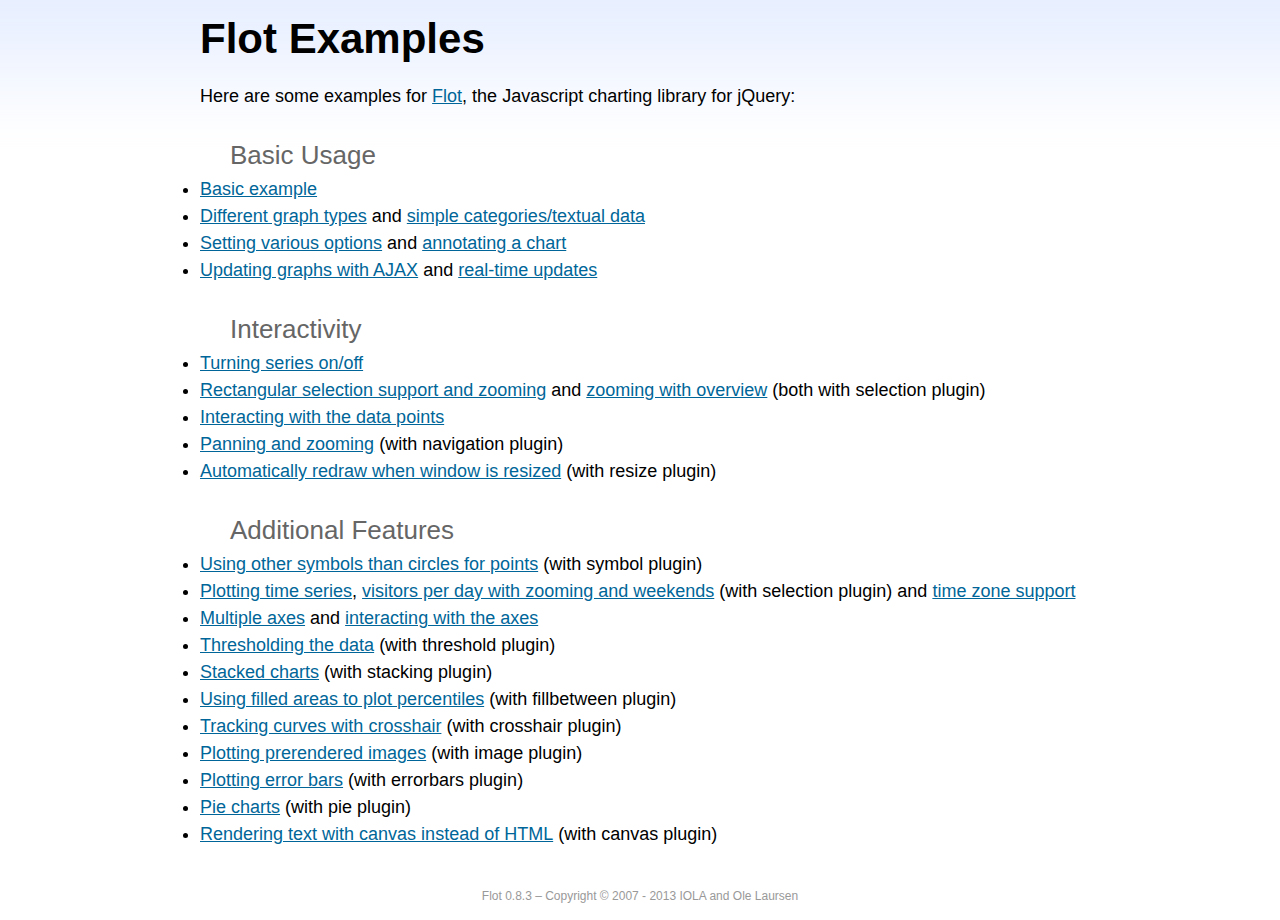
<file: static/js/flot/examples/index.html>
<!DOCTYPE html PUBLIC "-//W3C//DTD HTML 4.01//EN" "http://www.w3.org/TR/html4/strict.dtd">
<html>
<head>
	<meta http-equiv="Content-Type" content="text/html; charset=utf-8">
	<title>Flot Examples</title>
	<link href="examples.css" rel="stylesheet" type="text/css">
	<style>

	h3 {
		margin-top: 30px;
		margin-bottom: 5px;
	}

	</style>
	<script language="javascript" type="text/javascript" src="../jquery.js"></script>
	<script language="javascript" type="text/javascript" src="../jquery.flot.js"></script>
	<script type="text/javascript">

	$(function() {

		// Add the Flot version string to the footer

		$("#footer").prepend("Flot " + $.plot.version + " &ndash; ");
	});

	</script>
</head>
<body>

	<div id="header">
		<h2>Flot Examples</h2>
	</div>

	<div id="content">

		<p>Here are some examples for <a href="http://www.flotcharts.org">Flot</a>, the Javascript charting library for jQuery:</p>

		<h3>Basic Usage</h3>

		<ul>
			<li><a href="basic-usage/index.html">Basic example</a></li>
			<li><a href="series-types/index.html">Different graph types</a> and <a href="categories/index.html">simple categories/textual data</a></li>
			<li><a href="basic-options/index.html">Setting various options</a> and <a href="annotating/index.html">annotating a chart</a></li>
			<li><a href="ajax/index.html">Updating graphs with AJAX</a> and <a href="realtime/index.html">real-time updates</a></li>
		</ul>

		<h3>Interactivity</h3>

		<ul>
			<li><a href="series-toggle/index.html">Turning series on/off</a></li>
			<li><a href="selection/index.html">Rectangular selection support and zooming</a> and <a href="zooming/index.html">zooming with overview</a> (both with selection plugin)</li>
			<li><a href="interacting/index.html">Interacting with the data points</a></li>
			<li><a href="navigate/index.html">Panning and zooming</a> (with navigation plugin)</li>
			<li><a href="resize/index.html">Automatically redraw when window is resized</a> (with resize plugin)</li>
		</ul>

		<h3>Additional Features</h3>

		<ul>
			<li><a href="symbols/index.html">Using other symbols than circles for points</a> (with symbol plugin)</li>
			<li><a href="axes-time/index.html">Plotting time series</a>, <a href="visitors/index.html">visitors per day with zooming and weekends</a> (with selection plugin) and <a href="axes-time-zones/index.html">time zone support</a></li>
			<li><a href="axes-multiple/index.html">Multiple axes</a> and <a href="axes-interacting/index.html">interacting with the axes</a></li>
			<li><a href="threshold/index.html">Thresholding the data</a> (with threshold plugin)</li>
			<li><a href="stacking/index.html">Stacked charts</a> (with stacking plugin)</li>
			<li><a href="percentiles/index.html">Using filled areas to plot percentiles</a> (with fillbetween plugin)</li>
			<li><a href="tracking/index.html">Tracking curves with crosshair</a> (with crosshair plugin)</li>
			<li><a href="image/index.html">Plotting prerendered images</a> (with image plugin)</li>
			<li><a href="series-errorbars/index.html">Plotting error bars</a> (with errorbars plugin)</li>
			<li><a href="series-pie/index.html">Pie charts</a> (with pie plugin)</li>
			<li><a href="canvas/index.html">Rendering text with canvas instead of HTML</a> (with canvas plugin)</li>
		</ul>

	</div>

	<div id="footer">
		Copyright &copy; 2007 - 2013 IOLA and Ole Laursen
	</div>

</body>
</html>
</file>
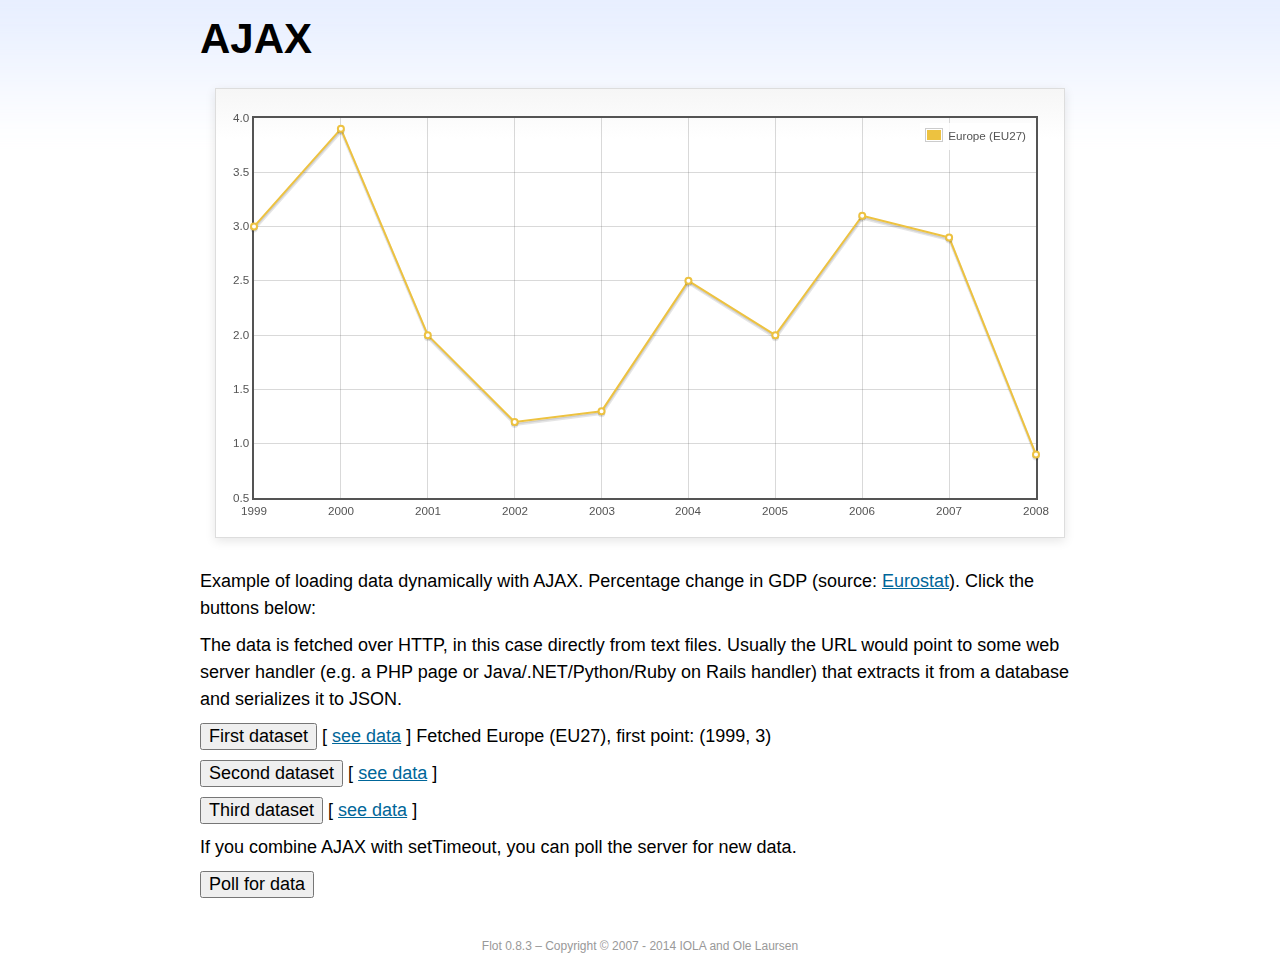
<file: static/js/flot/examples/ajax/index.html>
<!DOCTYPE html PUBLIC "-//W3C//DTD HTML 4.01//EN" "http://www.w3.org/TR/html4/strict.dtd">
<html>
<head>
	<meta http-equiv="Content-Type" content="text/html; charset=utf-8">
	<title>Flot Examples: AJAX</title>
	<link href="../examples.css" rel="stylesheet" type="text/css">
	<!--[if lte IE 8]><script language="javascript" type="text/javascript" src="../../excanvas.min.js"></script><![endif]-->
	<script language="javascript" type="text/javascript" src="../../jquery.js"></script>
	<script language="javascript" type="text/javascript" src="../../jquery.flot.js"></script>
	<script type="text/javascript">

	$(function() {

		var options = {
			lines: {
				show: true
			},
			points: {
				show: true
			},
			xaxis: {
				tickDecimals: 0,
				tickSize: 1
			}
		};

		var data = [];

		$.plot("#placeholder", data, options);

		// Fetch one series, adding to what we already have

		var alreadyFetched = {};

		$("button.fetchSeries").click(function () {

			var button = $(this);

			// Find the URL in the link right next to us, then fetch the data

			var dataurl = button.siblings("a").attr("href");

			function onDataReceived(series) {

				// Extract the first coordinate pair; jQuery has parsed it, so
				// the data is now just an ordinary JavaScript object

				var firstcoordinate = "(" + series.data[0][0] + ", " + series.data[0][1] + ")";
				button.siblings("span").text("Fetched " + series.label + ", first point: " + firstcoordinate);

				// Push the new data onto our existing data array

				if (!alreadyFetched[series.label]) {
					alreadyFetched[series.label] = true;
					data.push(series);
				}

				$.plot("#placeholder", data, options);
			}

			$.ajax({
				url: dataurl,
				type: "GET",
				dataType: "json",
				success: onDataReceived
			});
		});

		// Initiate a recurring data update

		$("button.dataUpdate").click(function () {

			data = [];
			alreadyFetched = {};

			$.plot("#placeholder", data, options);

			var iteration = 0;

			function fetchData() {

				++iteration;

				function onDataReceived(series) {

					// Load all the data in one pass; if we only got partial
					// data we could merge it with what we already have.

					data = [ series ];
					$.plot("#placeholder", data, options);
				}

				// Normally we call the same URL - a script connected to a
				// database - but in this case we only have static example
				// files, so we need to modify the URL.

				$.ajax({
					url: "data-eu-gdp-growth-" + iteration + ".json",
					type: "GET",
					dataType: "json",
					success: onDataReceived
				});

				if (iteration < 5) {
					setTimeout(fetchData, 1000);
				} else {
					data = [];
					alreadyFetched = {};
				}
			}

			setTimeout(fetchData, 1000);
		});

		// Load the first series by default, so we don't have an empty plot

		$("button.fetchSeries:first").click();

		// Add the Flot version string to the footer

		$("#footer").prepend("Flot " + $.plot.version + " &ndash; ");
	});

	</script>
</head>
<body>

	<div id="header">
		<h2>AJAX</h2>
	</div>

	<div id="content">

		<div class="demo-container">
			<div id="placeholder" class="demo-placeholder"></div>
		</div>

		<p>Example of loading data dynamically with AJAX. Percentage change in GDP (source: <a href="http://epp.eurostat.ec.europa.eu/tgm/table.do?tab=table&init=1&plugin=1&language=en&pcode=tsieb020">Eurostat</a>). Click the buttons below:</p>

		<p>The data is fetched over HTTP, in this case directly from text files. Usually the URL would point to some web server handler (e.g. a PHP page or Java/.NET/Python/Ruby on Rails handler) that extracts it from a database and serializes it to JSON.</p>

		<p>
			<button class="fetchSeries">First dataset</button>
			[ <a href="data-eu-gdp-growth.json">see data</a> ]
			<span></span>
		</p>

		<p>
			<button class="fetchSeries">Second dataset</button>
			[ <a href="data-japan-gdp-growth.json">see data</a> ]
			<span></span>
		</p>

		<p>
			<button class="fetchSeries">Third dataset</button>
			[ <a href="data-usa-gdp-growth.json">see data</a> ]
			<span></span>
		</p>

		<p>If you combine AJAX with setTimeout, you can poll the server for new data.</p>

		<p>
			<button class="dataUpdate">Poll for data</button>
		</p>

	</div>

	<div id="footer">
		Copyright &copy; 2007 - 2014 IOLA and Ole Laursen
	</div>

</body>
</html>
</file>
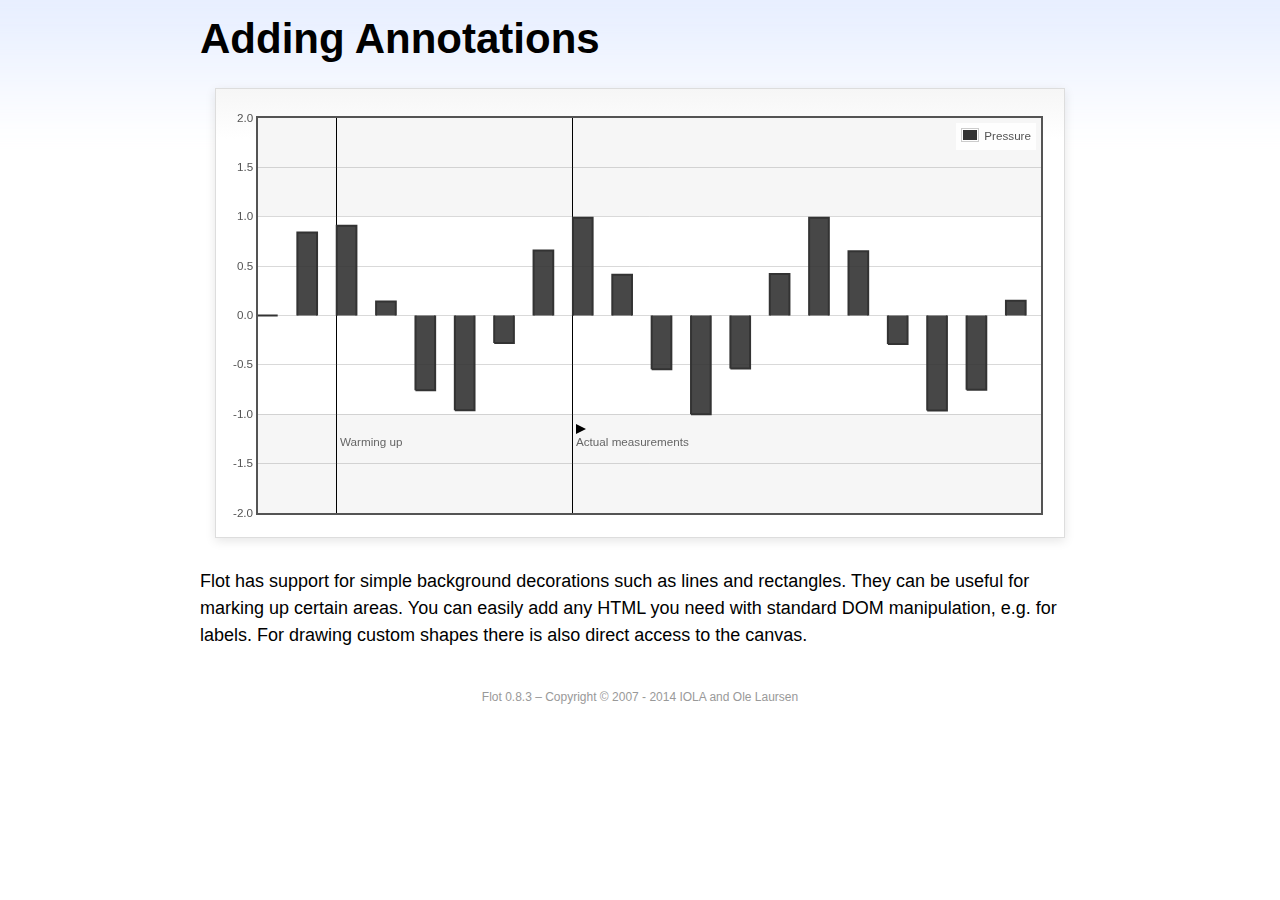
<file: static/js/flot/examples/annotating/index.html>
<!DOCTYPE html PUBLIC "-//W3C//DTD HTML 4.01//EN" "http://www.w3.org/TR/html4/strict.dtd">
<html>
<head>
	<meta http-equiv="Content-Type" content="text/html; charset=utf-8">
	<title>Flot Examples: Adding Annotations</title>
	<link href="../examples.css" rel="stylesheet" type="text/css">
	<!--[if lte IE 8]><script language="javascript" type="text/javascript" src="../../excanvas.min.js"></script><![endif]-->
	<script language="javascript" type="text/javascript" src="../../jquery.js"></script>
	<script language="javascript" type="text/javascript" src="../../jquery.flot.js"></script>
	<script type="text/javascript">

	$(function() {

		var d1 = [];
		for (var i = 0; i < 20; ++i) {
			d1.push([i, Math.sin(i)]);
		}

		var data = [{ data: d1, label: "Pressure", color: "#333" }];

		var markings = [
			{ color: "#f6f6f6", yaxis: { from: 1 } },
			{ color: "#f6f6f6", yaxis: { to: -1 } },
			{ color: "#000", lineWidth: 1, xaxis: { from: 2, to: 2 } },
			{ color: "#000", lineWidth: 1, xaxis: { from: 8, to: 8 } }
		];

		var placeholder = $("#placeholder");

		var plot = $.plot(placeholder, data, {
			bars: { show: true, barWidth: 0.5, fill: 0.9 },
			xaxis: { ticks: [], autoscaleMargin: 0.02 },
			yaxis: { min: -2, max: 2 },
			grid: { markings: markings }
		});

		var o = plot.pointOffset({ x: 2, y: -1.2});

		// Append it to the placeholder that Flot already uses for positioning

		placeholder.append("<div style='position:absolute;left:" + (o.left + 4) + "px;top:" + o.top + "px;color:#666;font-size:smaller'>Warming up</div>");

		o = plot.pointOffset({ x: 8, y: -1.2});
		placeholder.append("<div style='position:absolute;left:" + (o.left + 4) + "px;top:" + o.top + "px;color:#666;font-size:smaller'>Actual measurements</div>");

		// Draw a little arrow on top of the last label to demonstrate canvas
		// drawing

		var ctx = plot.getCanvas().getContext("2d");
		ctx.beginPath();
		o.left += 4;
		ctx.moveTo(o.left, o.top);
		ctx.lineTo(o.left, o.top - 10);
		ctx.lineTo(o.left + 10, o.top - 5);
		ctx.lineTo(o.left, o.top);
		ctx.fillStyle = "#000";
		ctx.fill();

		// Add the Flot version string to the footer

		$("#footer").prepend("Flot " + $.plot.version + " &ndash; ");
	});

	</script>
</head>
<body>

	<div id="header">
		<h2>Adding Annotations</h2>
	</div>

	<div id="content">

		<div class="demo-container">
			<div id="placeholder" class="demo-placeholder"></div>
		</div>

		<p>Flot has support for simple background decorations such as lines and rectangles. They can be useful for marking up certain areas. You can easily add any HTML you need with standard DOM manipulation, e.g. for labels. For drawing custom shapes there is also direct access to the canvas.</p>

	</div>

	<div id="footer">
		Copyright &copy; 2007 - 2014 IOLA and Ole Laursen
	</div>

</body>
</html>
</file>
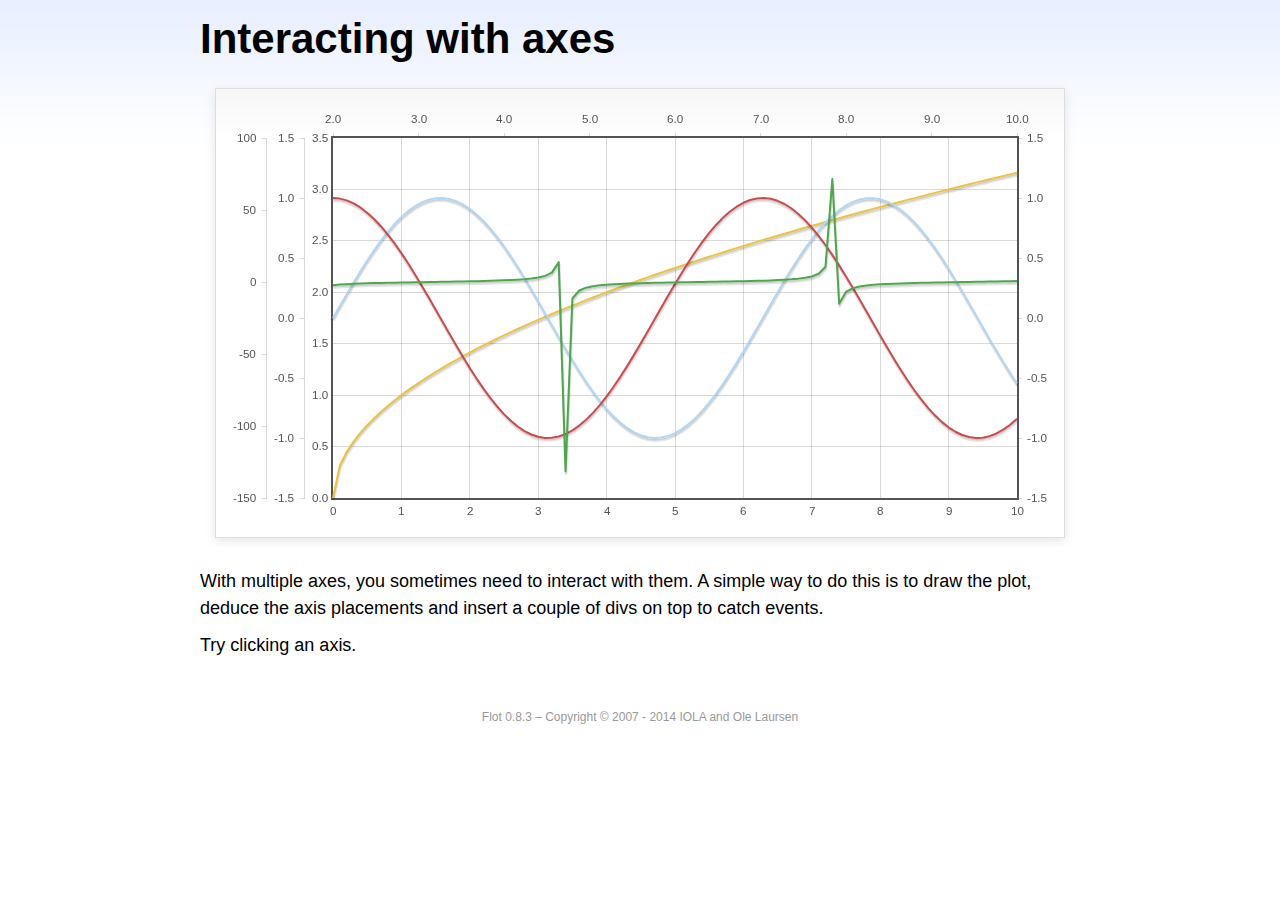
<file: static/js/flot/examples/axes-interacting/index.html>
<!DOCTYPE html PUBLIC "-//W3C//DTD HTML 4.01//EN" "http://www.w3.org/TR/html4/strict.dtd">
<html>
<head>
	<meta http-equiv="Content-Type" content="text/html; charset=utf-8">
	<title>Flot Examples: Interacting with axes</title>
	<link href="../examples.css" rel="stylesheet" type="text/css">
	<!--[if lte IE 8]><script language="javascript" type="text/javascript" src="../../excanvas.min.js"></script><![endif]-->
	<script language="javascript" type="text/javascript" src="../../jquery.js"></script>
	<script language="javascript" type="text/javascript" src="../../jquery.flot.js"></script>
	<script type="text/javascript">

	$(function() {

		function generate(start, end, fn) {
			var res = [];
			for (var i = 0; i <= 100; ++i) {
				var x = start + i / 100 * (end - start);
				res.push([x, fn(x)]);
			}
			return res;
		}

		var data = [
			{ data: generate(0, 10, function (x) { return Math.sqrt(x);}), xaxis: 1, yaxis:1 },
			{ data: generate(0, 10, function (x) { return Math.sin(x);}), xaxis: 1, yaxis:2 },
			{ data: generate(0, 10, function (x) { return Math.cos(x);}), xaxis: 1, yaxis:3 },
			{ data: generate(2, 10, function (x) { return Math.tan(x);}), xaxis: 2, yaxis: 4 }
		];

		var plot = $.plot("#placeholder", data, {
			xaxes: [
				{ position: 'bottom' },
				{ position: 'top'}
			],
			yaxes: [
				{ position: 'left' },
				{ position: 'left' },
				{ position: 'right' },
				{ position: 'left' }
			]
		});

		// Create a div for each axis

		$.each(plot.getAxes(), function (i, axis) {
			if (!axis.show)
				return;

			var box = axis.box;

			$("<div class='axisTarget' style='position:absolute; left:" + box.left + "px; top:" + box.top + "px; width:" + box.width +  "px; height:" + box.height + "px'></div>")
				.data("axis.direction", axis.direction)
				.data("axis.n", axis.n)
				.css({ backgroundColor: "#f00", opacity: 0, cursor: "pointer" })
				.appendTo(plot.getPlaceholder())
				.hover(
					function () { $(this).css({ opacity: 0.10 }) },
					function () { $(this).css({ opacity: 0 }) }
				)
				.click(function () {
					$("#click").text("You clicked the " + axis.direction + axis.n + "axis!")
				});
		});

		// Add the Flot version string to the footer

		$("#footer").prepend("Flot " + $.plot.version + " &ndash; ");
	});

	</script>
</head>
<body>

	<div id="header">
		<h2>Interacting with axes</h2>
	</div>

	<div id="content">

		<div class="demo-container">
			<div id="placeholder" class="demo-placeholder"></div>
		</div>

		<p>With multiple axes, you sometimes need to interact with them. A simple way to do this is to draw the plot, deduce the axis placements and insert a couple of divs on top to catch events.</p>

		<p>Try clicking an axis.</p>

		<p id="click"></p>

	</div>

	<div id="footer">
		Copyright &copy; 2007 - 2014 IOLA and Ole Laursen
	</div>

</body>
</html>
</file>
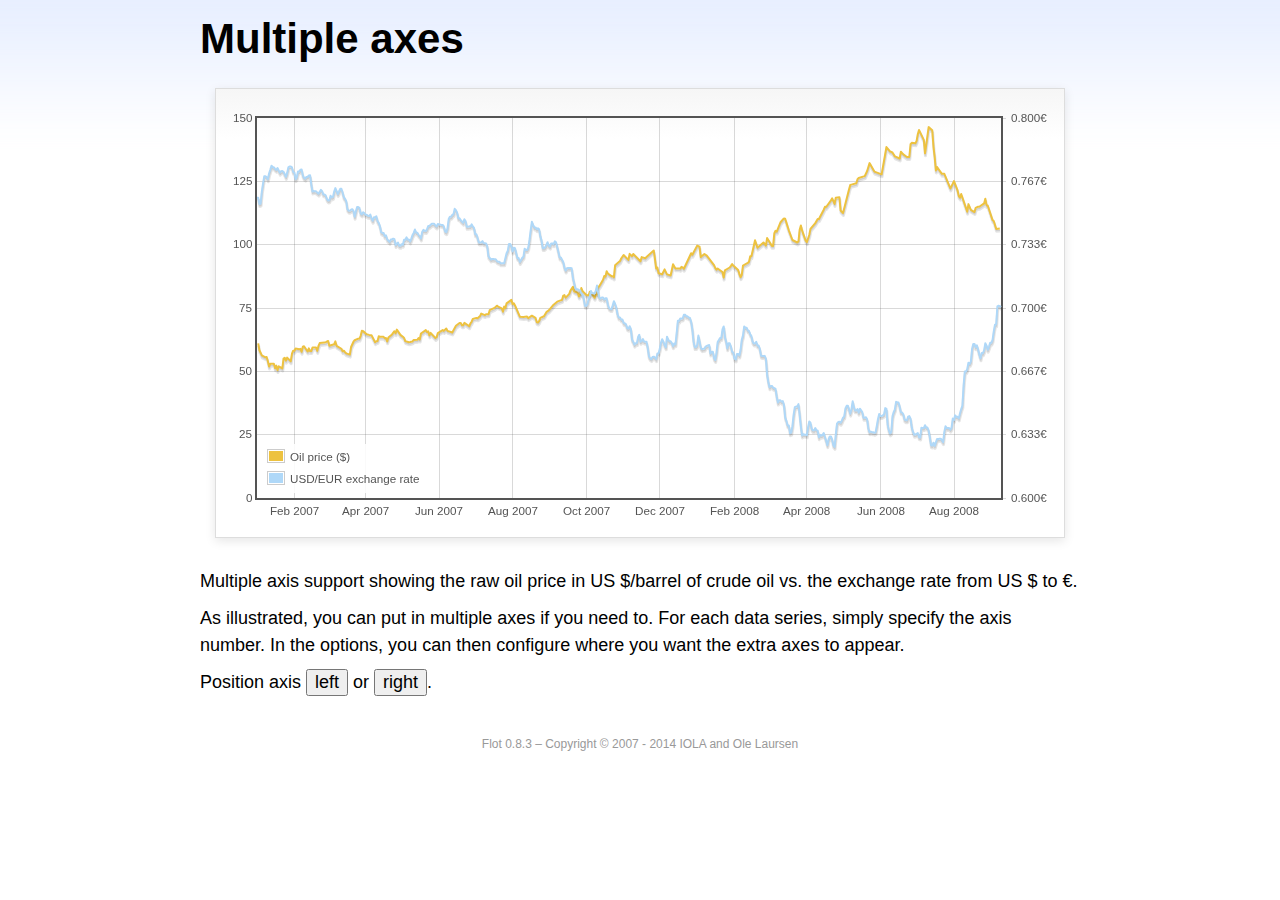
<file: static/js/flot/examples/axes-multiple/index.html>
<!DOCTYPE html PUBLIC "-//W3C//DTD HTML 4.01//EN" "http://www.w3.org/TR/html4/strict.dtd">
<html>
<head>
	<meta http-equiv="Content-Type" content="text/html; charset=utf-8">
	<title>Flot Examples: Multiple Axes</title>
	<link href="../examples.css" rel="stylesheet" type="text/css">
	<!--[if lte IE 8]><script language="javascript" type="text/javascript" src="../../excanvas.min.js"></script><![endif]-->
	<script language="javascript" type="text/javascript" src="../../jquery.js"></script>
	<script language="javascript" type="text/javascript" src="../../jquery.flot.js"></script>
	<script language="javascript" type="text/javascript" src="../../jquery.flot.time.js"></script>
	<script type="text/javascript">

	$(function() {

		var oilprices = [[1167692400000,61.05], [1167778800000,58.32], [1167865200000,57.35], [1167951600000,56.31], [1168210800000,55.55], [1168297200000,55.64], [1168383600000,54.02], [1168470000000,51.88], [1168556400000,52.99], [1168815600000,52.99], [1168902000000,51.21], [1168988400000,52.24], [1169074800000,50.48], [1169161200000,51.99], [1169420400000,51.13], [1169506800000,55.04], [1169593200000,55.37], [1169679600000,54.23], [1169766000000,55.42], [1170025200000,54.01], [1170111600000,56.97], [1170198000000,58.14], [1170284400000,58.14], [1170370800000,59.02], [1170630000000,58.74], [1170716400000,58.88], [1170802800000,57.71], [1170889200000,59.71], [1170975600000,59.89], [1171234800000,57.81], [1171321200000,59.06], [1171407600000,58.00], [1171494000000,57.99], [1171580400000,59.39], [1171839600000,59.39], [1171926000000,58.07], [1172012400000,60.07], [1172098800000,61.14], [1172444400000,61.39], [1172530800000,61.46], [1172617200000,61.79], [1172703600000,62.00], [1172790000000,60.07], [1173135600000,60.69], [1173222000000,61.82], [1173308400000,60.05], [1173654000000,58.91], [1173740400000,57.93], [1173826800000,58.16], [1173913200000,57.55], [1173999600000,57.11], [1174258800000,56.59], [1174345200000,59.61], [1174518000000,61.69], [1174604400000,62.28], [1174860000000,62.91], [1174946400000,62.93], [1175032800000,64.03], [1175119200000,66.03], [1175205600000,65.87], [1175464800000,64.64], [1175637600000,64.38], [1175724000000,64.28], [1175810400000,64.28], [1176069600000,61.51], [1176156000000,61.89], [1176242400000,62.01], [1176328800000,63.85], [1176415200000,63.63], [1176674400000,63.61], [1176760800000,63.10], [1176847200000,63.13], [1176933600000,61.83], [1177020000000,63.38], [1177279200000,64.58], [1177452000000,65.84], [1177538400000,65.06], [1177624800000,66.46], [1177884000000,64.40], [1178056800000,63.68], [1178143200000,63.19], [1178229600000,61.93], [1178488800000,61.47], [1178575200000,61.55], [1178748000000,61.81], [1178834400000,62.37], [1179093600000,62.46], [1179180000000,63.17], [1179266400000,62.55], [1179352800000,64.94], [1179698400000,66.27], [1179784800000,65.50], [1179871200000,65.77], [1179957600000,64.18], [1180044000000,65.20], [1180389600000,63.15], [1180476000000,63.49], [1180562400000,65.08], [1180908000000,66.30], [1180994400000,65.96], [1181167200000,66.93], [1181253600000,65.98], [1181599200000,65.35], [1181685600000,66.26], [1181858400000,68.00], [1182117600000,69.09], [1182204000000,69.10], [1182290400000,68.19], [1182376800000,68.19], [1182463200000,69.14], [1182722400000,68.19], [1182808800000,67.77], [1182895200000,68.97], [1182981600000,69.57], [1183068000000,70.68], [1183327200000,71.09], [1183413600000,70.92], [1183586400000,71.81], [1183672800000,72.81], [1183932000000,72.19], [1184018400000,72.56], [1184191200000,72.50], [1184277600000,74.15], [1184623200000,75.05], [1184796000000,75.92], [1184882400000,75.57], [1185141600000,74.89], [1185228000000,73.56], [1185314400000,75.57], [1185400800000,74.95], [1185487200000,76.83], [1185832800000,78.21], [1185919200000,76.53], [1186005600000,76.86], [1186092000000,76.00], [1186437600000,71.59], [1186696800000,71.47], [1186956000000,71.62], [1187042400000,71.00], [1187301600000,71.98], [1187560800000,71.12], [1187647200000,69.47], [1187733600000,69.26], [1187820000000,69.83], [1187906400000,71.09], [1188165600000,71.73], [1188338400000,73.36], [1188511200000,74.04], [1188856800000,76.30], [1189116000000,77.49], [1189461600000,78.23], [1189548000000,79.91], [1189634400000,80.09], [1189720800000,79.10], [1189980000000,80.57], [1190066400000,81.93], [1190239200000,83.32], [1190325600000,81.62], [1190584800000,80.95], [1190671200000,79.53], [1190757600000,80.30], [1190844000000,82.88], [1190930400000,81.66], [1191189600000,80.24], [1191276000000,80.05], [1191362400000,79.94], [1191448800000,81.44], [1191535200000,81.22], [1191794400000,79.02], [1191880800000,80.26], [1191967200000,80.30], [1192053600000,83.08], [1192140000000,83.69], [1192399200000,86.13], [1192485600000,87.61], [1192572000000,87.40], [1192658400000,89.47], [1192744800000,88.60], [1193004000000,87.56], [1193090400000,87.56], [1193176800000,87.10], [1193263200000,91.86], [1193612400000,93.53], [1193698800000,94.53], [1193871600000,95.93], [1194217200000,93.98], [1194303600000,96.37], [1194476400000,95.46], [1194562800000,96.32], [1195081200000,93.43], [1195167600000,95.10], [1195426800000,94.64], [1195513200000,95.10], [1196031600000,97.70], [1196118000000,94.42], [1196204400000,90.62], [1196290800000,91.01], [1196377200000,88.71], [1196636400000,88.32], [1196809200000,90.23], [1196982000000,88.28], [1197241200000,87.86], [1197327600000,90.02], [1197414000000,92.25], [1197586800000,90.63], [1197846000000,90.63], [1197932400000,90.49], [1198018800000,91.24], [1198105200000,91.06], [1198191600000,90.49], [1198710000000,96.62], [1198796400000,96.00], [1199142000000,99.62], [1199314800000,99.18], [1199401200000,95.09], [1199660400000,96.33], [1199833200000,95.67], [1200351600000,91.90], [1200438000000,90.84], [1200524400000,90.13], [1200610800000,90.57], [1200956400000,89.21], [1201042800000,86.99], [1201129200000,89.85], [1201474800000,90.99], [1201561200000,91.64], [1201647600000,92.33], [1201734000000,91.75], [1202079600000,90.02], [1202166000000,88.41], [1202252400000,87.14], [1202338800000,88.11], [1202425200000,91.77], [1202770800000,92.78], [1202857200000,93.27], [1202943600000,95.46], [1203030000000,95.46], [1203289200000,101.74], [1203462000000,98.81], [1203894000000,100.88], [1204066800000,99.64], [1204153200000,102.59], [1204239600000,101.84], [1204498800000,99.52], [1204585200000,99.52], [1204671600000,104.52], [1204758000000,105.47], [1204844400000,105.15], [1205103600000,108.75], [1205276400000,109.92], [1205362800000,110.33], [1205449200000,110.21], [1205708400000,105.68], [1205967600000,101.84], [1206313200000,100.86], [1206399600000,101.22], [1206486000000,105.90], [1206572400000,107.58], [1206658800000,105.62], [1206914400000,101.58], [1207000800000,100.98], [1207173600000,103.83], [1207260000000,106.23], [1207605600000,108.50], [1207778400000,110.11], [1207864800000,110.14], [1208210400000,113.79], [1208296800000,114.93], [1208383200000,114.86], [1208728800000,117.48], [1208815200000,118.30], [1208988000000,116.06], [1209074400000,118.52], [1209333600000,118.75], [1209420000000,113.46], [1209592800000,112.52], [1210024800000,121.84], [1210111200000,123.53], [1210197600000,123.69], [1210543200000,124.23], [1210629600000,125.80], [1210716000000,126.29], [1211148000000,127.05], [1211320800000,129.07], [1211493600000,132.19], [1211839200000,128.85], [1212357600000,127.76], [1212703200000,138.54], [1212962400000,136.80], [1213135200000,136.38], [1213308000000,134.86], [1213653600000,134.01], [1213740000000,136.68], [1213912800000,135.65], [1214172000000,134.62], [1214258400000,134.62], [1214344800000,134.62], [1214431200000,139.64], [1214517600000,140.21], [1214776800000,140.00], [1214863200000,140.97], [1214949600000,143.57], [1215036000000,145.29], [1215381600000,141.37], [1215468000000,136.04], [1215727200000,146.40], [1215986400000,145.18], [1216072800000,138.74], [1216159200000,134.60], [1216245600000,129.29], [1216332000000,130.65], [1216677600000,127.95], [1216850400000,127.95], [1217282400000,122.19], [1217455200000,124.08], [1217541600000,125.10], [1217800800000,121.41], [1217887200000,119.17], [1217973600000,118.58], [1218060000000,120.02], [1218405600000,114.45], [1218492000000,113.01], [1218578400000,116.00], [1218751200000,113.77], [1219010400000,112.87], [1219096800000,114.53], [1219269600000,114.98], [1219356000000,114.98], [1219701600000,116.27], [1219788000000,118.15], [1219874400000,115.59], [1219960800000,115.46], [1220306400000,109.71], [1220392800000,109.35], [1220565600000,106.23], [1220824800000,106.34]];

		var exchangerates = [[1167606000000,0.7580], [1167692400000,0.7580], [1167778800000,0.75470], [1167865200000,0.75490], [1167951600000,0.76130], [1168038000000,0.76550], [1168124400000,0.76930], [1168210800000,0.76940], [1168297200000,0.76880], [1168383600000,0.76780], [1168470000000,0.77080], [1168556400000,0.77270], [1168642800000,0.77490], [1168729200000,0.77410], [1168815600000,0.77410], [1168902000000,0.77320], [1168988400000,0.77270], [1169074800000,0.77370], [1169161200000,0.77240], [1169247600000,0.77120], [1169334000000,0.7720], [1169420400000,0.77210], [1169506800000,0.77170], [1169593200000,0.77040], [1169679600000,0.7690], [1169766000000,0.77110], [1169852400000,0.7740], [1169938800000,0.77450], [1170025200000,0.77450], [1170111600000,0.7740], [1170198000000,0.77160], [1170284400000,0.77130], [1170370800000,0.76780], [1170457200000,0.76880], [1170543600000,0.77180], [1170630000000,0.77180], [1170716400000,0.77280], [1170802800000,0.77290], [1170889200000,0.76980], [1170975600000,0.76850], [1171062000000,0.76810], [1171148400000,0.7690], [1171234800000,0.7690], [1171321200000,0.76980], [1171407600000,0.76990], [1171494000000,0.76510], [1171580400000,0.76130], [1171666800000,0.76160], [1171753200000,0.76140], [1171839600000,0.76140], [1171926000000,0.76070], [1172012400000,0.76020], [1172098800000,0.76110], [1172185200000,0.76220], [1172271600000,0.76150], [1172358000000,0.75980], [1172444400000,0.75980], [1172530800000,0.75920], [1172617200000,0.75730], [1172703600000,0.75660], [1172790000000,0.75670], [1172876400000,0.75910], [1172962800000,0.75820], [1173049200000,0.75850], [1173135600000,0.76130], [1173222000000,0.76310], [1173308400000,0.76150], [1173394800000,0.760], [1173481200000,0.76130], [1173567600000,0.76270], [1173654000000,0.76270], [1173740400000,0.76080], [1173826800000,0.75830], [1173913200000,0.75750], [1173999600000,0.75620], [1174086000000,0.7520], [1174172400000,0.75120], [1174258800000,0.75120], [1174345200000,0.75170], [1174431600000,0.7520], [1174518000000,0.75110], [1174604400000,0.7480], [1174690800000,0.75090], [1174777200000,0.75310], [1174860000000,0.75310], [1174946400000,0.75270], [1175032800000,0.74980], [1175119200000,0.74930], [1175205600000,0.75040], [1175292000000,0.750], [1175378400000,0.74910], [1175464800000,0.74910], [1175551200000,0.74850], [1175637600000,0.74840], [1175724000000,0.74920], [1175810400000,0.74710], [1175896800000,0.74590], [1175983200000,0.74770], [1176069600000,0.74770], [1176156000000,0.74830], [1176242400000,0.74580], [1176328800000,0.74480], [1176415200000,0.7430], [1176501600000,0.73990], [1176588000000,0.73950], [1176674400000,0.73950], [1176760800000,0.73780], [1176847200000,0.73820], [1176933600000,0.73620], [1177020000000,0.73550], [1177106400000,0.73480], [1177192800000,0.73610], [1177279200000,0.73610], [1177365600000,0.73650], [1177452000000,0.73620], [1177538400000,0.73310], [1177624800000,0.73390], [1177711200000,0.73440], [1177797600000,0.73270], [1177884000000,0.73270], [1177970400000,0.73360], [1178056800000,0.73330], [1178143200000,0.73590], [1178229600000,0.73590], [1178316000000,0.73720], [1178402400000,0.7360], [1178488800000,0.7360], [1178575200000,0.7350], [1178661600000,0.73650], [1178748000000,0.73840], [1178834400000,0.73950], [1178920800000,0.74130], [1179007200000,0.73970], [1179093600000,0.73960], [1179180000000,0.73850], [1179266400000,0.73780], [1179352800000,0.73660], [1179439200000,0.740], [1179525600000,0.74110], [1179612000000,0.74060], [1179698400000,0.74050], [1179784800000,0.74140], [1179871200000,0.74310], [1179957600000,0.74310], [1180044000000,0.74380], [1180130400000,0.74430], [1180216800000,0.74430], [1180303200000,0.74430], [1180389600000,0.74340], [1180476000000,0.74290], [1180562400000,0.74420], [1180648800000,0.7440], [1180735200000,0.74390], [1180821600000,0.74370], [1180908000000,0.74370], [1180994400000,0.74290], [1181080800000,0.74030], [1181167200000,0.73990], [1181253600000,0.74180], [1181340000000,0.74680], [1181426400000,0.7480], [1181512800000,0.7480], [1181599200000,0.7490], [1181685600000,0.74940], [1181772000000,0.75220], [1181858400000,0.75150], [1181944800000,0.75020], [1182031200000,0.74720], [1182117600000,0.74720], [1182204000000,0.74620], [1182290400000,0.74550], [1182376800000,0.74490], [1182463200000,0.74670], [1182549600000,0.74580], [1182636000000,0.74270], [1182722400000,0.74270], [1182808800000,0.7430], [1182895200000,0.74290], [1182981600000,0.7440], [1183068000000,0.7430], [1183154400000,0.74220], [1183240800000,0.73880], [1183327200000,0.73880], [1183413600000,0.73690], [1183500000000,0.73450], [1183586400000,0.73450], [1183672800000,0.73450], [1183759200000,0.73520], [1183845600000,0.73410], [1183932000000,0.73410], [1184018400000,0.7340], [1184104800000,0.73240], [1184191200000,0.72720], [1184277600000,0.72640], [1184364000000,0.72550], [1184450400000,0.72580], [1184536800000,0.72580], [1184623200000,0.72560], [1184709600000,0.72570], [1184796000000,0.72470], [1184882400000,0.72430], [1184968800000,0.72440], [1185055200000,0.72350], [1185141600000,0.72350], [1185228000000,0.72350], [1185314400000,0.72350], [1185400800000,0.72620], [1185487200000,0.72880], [1185573600000,0.73010], [1185660000000,0.73370], [1185746400000,0.73370], [1185832800000,0.73240], [1185919200000,0.72970], [1186005600000,0.73170], [1186092000000,0.73150], [1186178400000,0.72880], [1186264800000,0.72630], [1186351200000,0.72630], [1186437600000,0.72420], [1186524000000,0.72530], [1186610400000,0.72640], [1186696800000,0.7270], [1186783200000,0.73120], [1186869600000,0.73050], [1186956000000,0.73050], [1187042400000,0.73180], [1187128800000,0.73580], [1187215200000,0.74090], [1187301600000,0.74540], [1187388000000,0.74370], [1187474400000,0.74240], [1187560800000,0.74240], [1187647200000,0.74150], [1187733600000,0.74190], [1187820000000,0.74140], [1187906400000,0.73770], [1187992800000,0.73550], [1188079200000,0.73150], [1188165600000,0.73150], [1188252000000,0.7320], [1188338400000,0.73320], [1188424800000,0.73460], [1188511200000,0.73280], [1188597600000,0.73230], [1188684000000,0.7340], [1188770400000,0.7340], [1188856800000,0.73360], [1188943200000,0.73510], [1189029600000,0.73460], [1189116000000,0.73210], [1189202400000,0.72940], [1189288800000,0.72660], [1189375200000,0.72660], [1189461600000,0.72540], [1189548000000,0.72420], [1189634400000,0.72130], [1189720800000,0.71970], [1189807200000,0.72090], [1189893600000,0.7210], [1189980000000,0.7210], [1190066400000,0.7210], [1190152800000,0.72090], [1190239200000,0.71590], [1190325600000,0.71330], [1190412000000,0.71050], [1190498400000,0.70990], [1190584800000,0.70990], [1190671200000,0.70930], [1190757600000,0.70930], [1190844000000,0.70760], [1190930400000,0.7070], [1191016800000,0.70490], [1191103200000,0.70120], [1191189600000,0.70110], [1191276000000,0.70190], [1191362400000,0.70460], [1191448800000,0.70630], [1191535200000,0.70890], [1191621600000,0.70770], [1191708000000,0.70770], [1191794400000,0.70770], [1191880800000,0.70910], [1191967200000,0.71180], [1192053600000,0.70790], [1192140000000,0.70530], [1192226400000,0.7050], [1192312800000,0.70550], [1192399200000,0.70550], [1192485600000,0.70450], [1192572000000,0.70510], [1192658400000,0.70510], [1192744800000,0.70170], [1192831200000,0.70], [1192917600000,0.69950], [1193004000000,0.69940], [1193090400000,0.70140], [1193176800000,0.70360], [1193263200000,0.70210], [1193349600000,0.70020], [1193436000000,0.69670], [1193522400000,0.6950], [1193612400000,0.6950], [1193698800000,0.69390], [1193785200000,0.6940], [1193871600000,0.69220], [1193958000000,0.69190], [1194044400000,0.69140], [1194130800000,0.68940], [1194217200000,0.68910], [1194303600000,0.69040], [1194390000000,0.6890], [1194476400000,0.68340], [1194562800000,0.68230], [1194649200000,0.68070], [1194735600000,0.68150], [1194822000000,0.68150], [1194908400000,0.68470], [1194994800000,0.68590], [1195081200000,0.68220], [1195167600000,0.68270], [1195254000000,0.68370], [1195340400000,0.68230], [1195426800000,0.68220], [1195513200000,0.68220], [1195599600000,0.67920], [1195686000000,0.67460], [1195772400000,0.67350], [1195858800000,0.67310], [1195945200000,0.67420], [1196031600000,0.67440], [1196118000000,0.67390], [1196204400000,0.67310], [1196290800000,0.67610], [1196377200000,0.67610], [1196463600000,0.67850], [1196550000000,0.68180], [1196636400000,0.68360], [1196722800000,0.68230], [1196809200000,0.68050], [1196895600000,0.67930], [1196982000000,0.68490], [1197068400000,0.68330], [1197154800000,0.68250], [1197241200000,0.68250], [1197327600000,0.68160], [1197414000000,0.67990], [1197500400000,0.68130], [1197586800000,0.68090], [1197673200000,0.68680], [1197759600000,0.69330], [1197846000000,0.69330], [1197932400000,0.69450], [1198018800000,0.69440], [1198105200000,0.69460], [1198191600000,0.69640], [1198278000000,0.69650], [1198364400000,0.69560], [1198450800000,0.69560], [1198537200000,0.6950], [1198623600000,0.69480], [1198710000000,0.69280], [1198796400000,0.68870], [1198882800000,0.68240], [1198969200000,0.67940], [1199055600000,0.67940], [1199142000000,0.68030], [1199228400000,0.68550], [1199314800000,0.68240], [1199401200000,0.67910], [1199487600000,0.67830], [1199574000000,0.67850], [1199660400000,0.67850], [1199746800000,0.67970], [1199833200000,0.680], [1199919600000,0.68030], [1200006000000,0.68050], [1200092400000,0.6760], [1200178800000,0.6770], [1200265200000,0.6770], [1200351600000,0.67360], [1200438000000,0.67260], [1200524400000,0.67640], [1200610800000,0.68210], [1200697200000,0.68310], [1200783600000,0.68420], [1200870000000,0.68420], [1200956400000,0.68870], [1201042800000,0.69030], [1201129200000,0.68480], [1201215600000,0.68240], [1201302000000,0.67880], [1201388400000,0.68140], [1201474800000,0.68140], [1201561200000,0.67970], [1201647600000,0.67690], [1201734000000,0.67650], [1201820400000,0.67330], [1201906800000,0.67290], [1201993200000,0.67580], [1202079600000,0.67580], [1202166000000,0.6750], [1202252400000,0.6780], [1202338800000,0.68330], [1202425200000,0.68560], [1202511600000,0.69030], [1202598000000,0.68960], [1202684400000,0.68960], [1202770800000,0.68820], [1202857200000,0.68790], [1202943600000,0.68620], [1203030000000,0.68520], [1203116400000,0.68230], [1203202800000,0.68130], [1203289200000,0.68130], [1203375600000,0.68220], [1203462000000,0.68020], [1203548400000,0.68020], [1203634800000,0.67840], [1203721200000,0.67480], [1203807600000,0.67470], [1203894000000,0.67470], [1203980400000,0.67480], [1204066800000,0.67330], [1204153200000,0.6650], [1204239600000,0.66110], [1204326000000,0.65830], [1204412400000,0.6590], [1204498800000,0.6590], [1204585200000,0.65810], [1204671600000,0.65780], [1204758000000,0.65740], [1204844400000,0.65320], [1204930800000,0.65020], [1205017200000,0.65140], [1205103600000,0.65140], [1205190000000,0.65070], [1205276400000,0.6510], [1205362800000,0.64890], [1205449200000,0.64240], [1205535600000,0.64060], [1205622000000,0.63820], [1205708400000,0.63820], [1205794800000,0.63410], [1205881200000,0.63440], [1205967600000,0.63780], [1206054000000,0.64390], [1206140400000,0.64780], [1206226800000,0.64810], [1206313200000,0.64810], [1206399600000,0.64940], [1206486000000,0.64380], [1206572400000,0.63770], [1206658800000,0.63290], [1206745200000,0.63360], [1206831600000,0.63330], [1206914400000,0.63330], [1207000800000,0.6330], [1207087200000,0.63710], [1207173600000,0.64030], [1207260000000,0.63960], [1207346400000,0.63640], [1207432800000,0.63560], [1207519200000,0.63560], [1207605600000,0.63680], [1207692000000,0.63570], [1207778400000,0.63540], [1207864800000,0.6320], [1207951200000,0.63320], [1208037600000,0.63280], [1208124000000,0.63310], [1208210400000,0.63420], [1208296800000,0.63210], [1208383200000,0.63020], [1208469600000,0.62780], [1208556000000,0.63080], [1208642400000,0.63240], [1208728800000,0.63240], [1208815200000,0.63070], [1208901600000,0.62770], [1208988000000,0.62690], [1209074400000,0.63350], [1209160800000,0.63920], [1209247200000,0.640], [1209333600000,0.64010], [1209420000000,0.63960], [1209506400000,0.64070], [1209592800000,0.64230], [1209679200000,0.64290], [1209765600000,0.64720], [1209852000000,0.64850], [1209938400000,0.64860], [1210024800000,0.64670], [1210111200000,0.64440], [1210197600000,0.64670], [1210284000000,0.65090], [1210370400000,0.64780], [1210456800000,0.64610], [1210543200000,0.64610], [1210629600000,0.64680], [1210716000000,0.64490], [1210802400000,0.6470], [1210888800000,0.64610], [1210975200000,0.64520], [1211061600000,0.64220], [1211148000000,0.64220], [1211234400000,0.64250], [1211320800000,0.64140], [1211407200000,0.63660], [1211493600000,0.63460], [1211580000000,0.6350], [1211666400000,0.63460], [1211752800000,0.63460], [1211839200000,0.63430], [1211925600000,0.63460], [1212012000000,0.63790], [1212098400000,0.64160], [1212184800000,0.64420], [1212271200000,0.64310], [1212357600000,0.64310], [1212444000000,0.64350], [1212530400000,0.6440], [1212616800000,0.64730], [1212703200000,0.64690], [1212789600000,0.63860], [1212876000000,0.63560], [1212962400000,0.6340], [1213048800000,0.63460], [1213135200000,0.6430], [1213221600000,0.64520], [1213308000000,0.64670], [1213394400000,0.65060], [1213480800000,0.65040], [1213567200000,0.65030], [1213653600000,0.64810], [1213740000000,0.64510], [1213826400000,0.6450], [1213912800000,0.64410], [1213999200000,0.64140], [1214085600000,0.64090], [1214172000000,0.64090], [1214258400000,0.64280], [1214344800000,0.64310], [1214431200000,0.64180], [1214517600000,0.63710], [1214604000000,0.63490], [1214690400000,0.63330], [1214776800000,0.63340], [1214863200000,0.63380], [1214949600000,0.63420], [1215036000000,0.6320], [1215122400000,0.63180], [1215208800000,0.6370], [1215295200000,0.63680], [1215381600000,0.63680], [1215468000000,0.63830], [1215554400000,0.63710], [1215640800000,0.63710], [1215727200000,0.63550], [1215813600000,0.6320], [1215900000000,0.62770], [1215986400000,0.62760], [1216072800000,0.62910], [1216159200000,0.62740], [1216245600000,0.62930], [1216332000000,0.63110], [1216418400000,0.6310], [1216504800000,0.63120], [1216591200000,0.63120], [1216677600000,0.63040], [1216764000000,0.62940], [1216850400000,0.63480], [1216936800000,0.63780], [1217023200000,0.63680], [1217109600000,0.63680], [1217196000000,0.63680], [1217282400000,0.6360], [1217368800000,0.6370], [1217455200000,0.64180], [1217541600000,0.64110], [1217628000000,0.64350], [1217714400000,0.64270], [1217800800000,0.64270], [1217887200000,0.64190], [1217973600000,0.64460], [1218060000000,0.64680], [1218146400000,0.64870], [1218232800000,0.65940], [1218319200000,0.66660], [1218405600000,0.66660], [1218492000000,0.66780], [1218578400000,0.67120], [1218664800000,0.67050], [1218751200000,0.67180], [1218837600000,0.67840], [1218924000000,0.68110], [1219010400000,0.68110], [1219096800000,0.67940], [1219183200000,0.68040], [1219269600000,0.67810], [1219356000000,0.67560], [1219442400000,0.67350], [1219528800000,0.67630], [1219615200000,0.67620], [1219701600000,0.67770], [1219788000000,0.68150], [1219874400000,0.68020], [1219960800000,0.6780], [1220047200000,0.67960], [1220133600000,0.68170], [1220220000000,0.68170], [1220306400000,0.68320], [1220392800000,0.68770], [1220479200000,0.69120], [1220565600000,0.69140], [1220652000000,0.70090], [1220738400000,0.70120], [1220824800000,0.7010], [1220911200000,0.70050]];

		function euroFormatter(v, axis) {
			return v.toFixed(axis.tickDecimals) + "€";
		}

		function doPlot(position) {
			$.plot("#placeholder", [
				{ data: oilprices, label: "Oil price ($)" },
				{ data: exchangerates, label: "USD/EUR exchange rate", yaxis: 2 }
			], {
				xaxes: [ { mode: "time" } ],
				yaxes: [ { min: 0 }, {
					// align if we are to the right
					alignTicksWithAxis: position == "right" ? 1 : null,
					position: position,
					tickFormatter: euroFormatter
				} ],
				legend: { position: "sw" }
			});
		}

		doPlot("right");

		$("button").click(function () {
			doPlot($(this).text());
		});

		// Add the Flot version string to the footer

		$("#footer").prepend("Flot " + $.plot.version + " &ndash; ");
	});

	</script>
</head>
<body>

	<div id="header">
		<h2>Multiple axes</h2>
	</div>

	<div id="content">

		<div class="demo-container">
			<div id="placeholder" class="demo-placeholder"></div>
		</div>

		<p>Multiple axis support showing the raw oil price in US $/barrel of crude oil vs. the exchange rate from US $ to €.</p>

		<p>As illustrated, you can put in multiple axes if you need to. For each data series, simply specify the axis number. In the options, you can then configure where you want the extra axes to appear.</p>

		<p>Position axis <button>left</button> or <button>right</button>.</p>

	</div>

	<div id="footer">
		Copyright &copy; 2007 - 2014 IOLA and Ole Laursen
	</div>

</body>
</html>
</file>
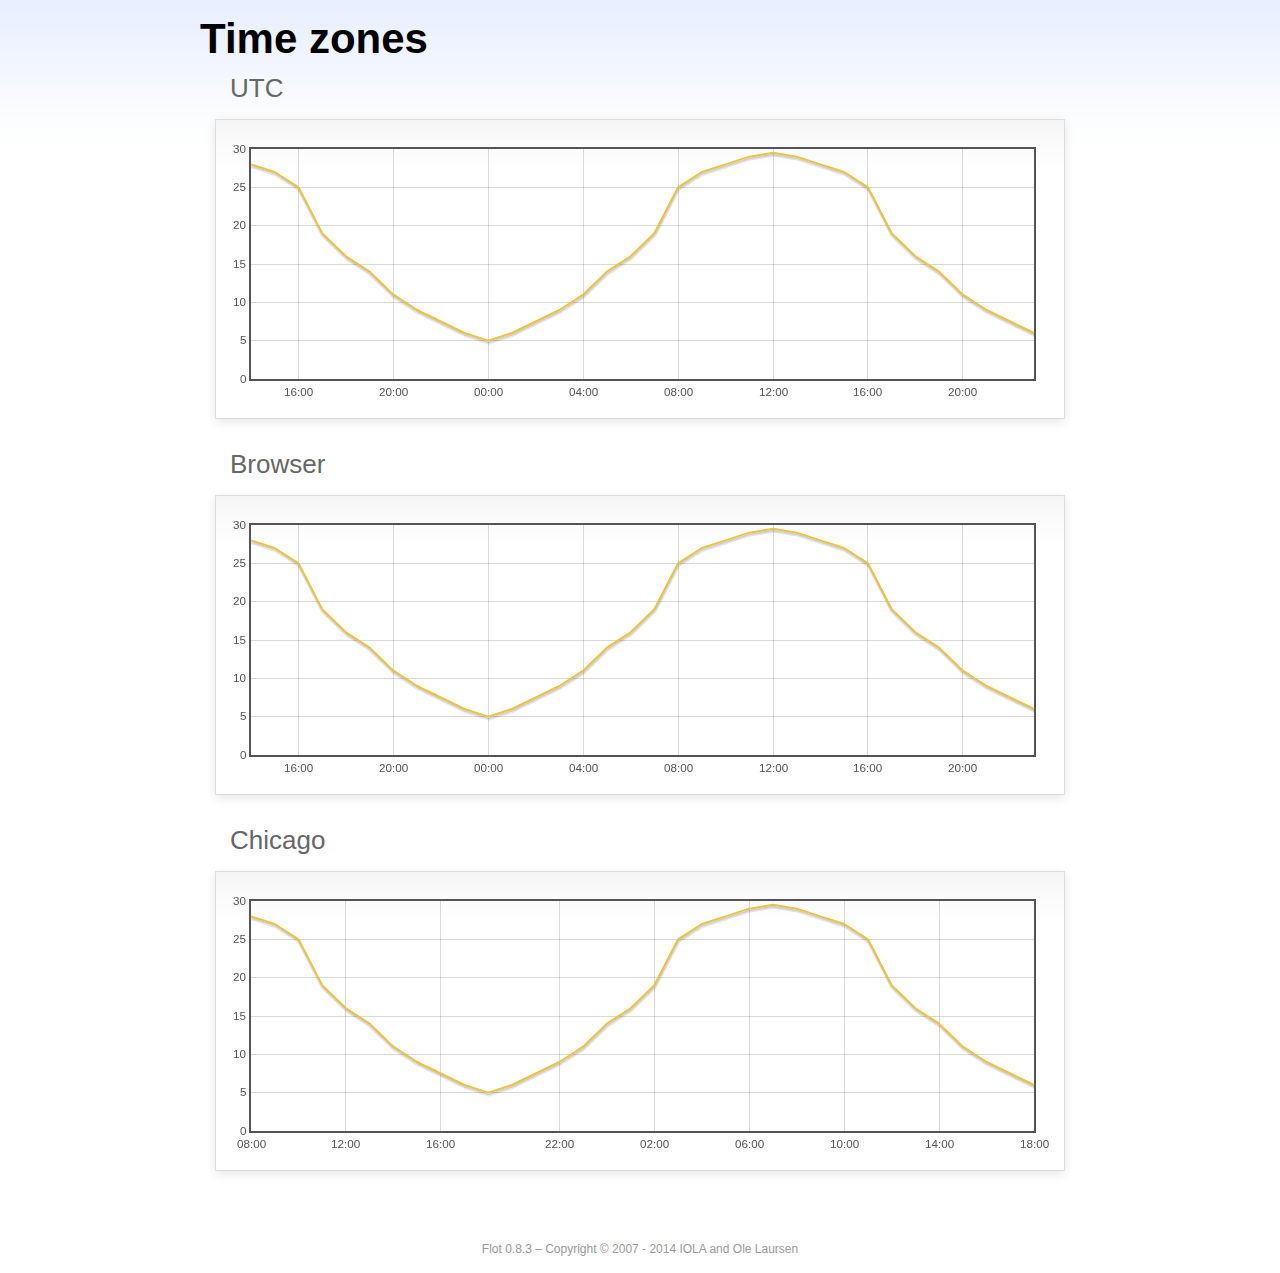
<file: static/js/flot/examples/axes-time-zones/index.html>
<!DOCTYPE html PUBLIC "-//W3C//DTD HTML 4.01//EN" "http://www.w3.org/TR/html4/strict.dtd">
<html>
<head>
	<meta http-equiv="Content-Type" content="text/html; charset=utf-8">
	<title>Flot Examples: Time zones</title>
	<link href="../examples.css" rel="stylesheet" type="text/css">
	<!--[if lte IE 8]><script language="javascript" type="text/javascript" src="../../excanvas.min.js"></script><![endif]-->
	<script language="javascript" type="text/javascript" src="../../jquery.js"></script>
	<script language="javascript" type="text/javascript" src="../../jquery.flot.js"></script>
	<script language="javascript" type="text/javascript" src="../../jquery.flot.time.js"></script>
	<script language="javascript" type="text/javascript" src="date.js"></script>
	<script type="text/javascript">

	$(function() {

		timezoneJS.timezone.zoneFileBasePath = "tz";
		timezoneJS.timezone.defaultZoneFile = [];
		timezoneJS.timezone.init({async: false});

		var d = [
			[Date.UTC(2011, 2, 12, 14, 0, 0), 28],
			[Date.UTC(2011, 2, 12, 15, 0, 0), 27],
			[Date.UTC(2011, 2, 12, 16, 0, 0), 25],
			[Date.UTC(2011, 2, 12, 17, 0, 0), 19],
			[Date.UTC(2011, 2, 12, 18, 0, 0), 16],
			[Date.UTC(2011, 2, 12, 19, 0, 0), 14],
			[Date.UTC(2011, 2, 12, 20, 0, 0), 11],
			[Date.UTC(2011, 2, 12, 21, 0, 0), 9],
			[Date.UTC(2011, 2, 12, 22, 0, 0), 7.5],
			[Date.UTC(2011, 2, 12, 23, 0, 0), 6],
			[Date.UTC(2011, 2, 13, 0, 0, 0), 5],
			[Date.UTC(2011, 2, 13, 1, 0, 0), 6],
			[Date.UTC(2011, 2, 13, 2, 0, 0), 7.5],
			[Date.UTC(2011, 2, 13, 3, 0, 0), 9],
			[Date.UTC(2011, 2, 13, 4, 0, 0), 11],
			[Date.UTC(2011, 2, 13, 5, 0, 0), 14],
			[Date.UTC(2011, 2, 13, 6, 0, 0), 16],
			[Date.UTC(2011, 2, 13, 7, 0, 0), 19],
			[Date.UTC(2011, 2, 13, 8, 0, 0), 25],
			[Date.UTC(2011, 2, 13, 9, 0, 0), 27],
			[Date.UTC(2011, 2, 13, 10, 0, 0), 28],
			[Date.UTC(2011, 2, 13, 11, 0, 0), 29],
			[Date.UTC(2011, 2, 13, 12, 0, 0), 29.5],
			[Date.UTC(2011, 2, 13, 13, 0, 0), 29],
			[Date.UTC(2011, 2, 13, 14, 0, 0), 28],
			[Date.UTC(2011, 2, 13, 15, 0, 0), 27],
			[Date.UTC(2011, 2, 13, 16, 0, 0), 25],
			[Date.UTC(2011, 2, 13, 17, 0, 0), 19],
			[Date.UTC(2011, 2, 13, 18, 0, 0), 16],
			[Date.UTC(2011, 2, 13, 19, 0, 0), 14],
			[Date.UTC(2011, 2, 13, 20, 0, 0), 11],
			[Date.UTC(2011, 2, 13, 21, 0, 0), 9],
			[Date.UTC(2011, 2, 13, 22, 0, 0), 7.5],
			[Date.UTC(2011, 2, 13, 23, 0, 0), 6]
		];

		var plot = $.plot("#placeholderUTC", [d], {
			xaxis: {
				mode: "time"
			}
		});

		var plot = $.plot("#placeholderLocal", [d], {
			xaxis: {
				mode: "time",
				timezone: "browser"
			}
		});

		var plot = $.plot("#placeholderChicago", [d], {
			xaxis: {
				mode: "time",
				timezone: "America/Chicago"
			}
		});

		// Add the Flot version string to the footer

		$("#footer").prepend("Flot " + $.plot.version + " &ndash; ");
	});

	</script>
</head>
<body>

	<div id="header">
		<h2>Time zones</h2>
	</div>

	<div id="content">

		<h3>UTC</h3>
		<div class="demo-container" style="height: 300px;">
			<div id="placeholderUTC" class="demo-placeholder"></div>
		</div>

		<h3>Browser</h3>
		<div class="demo-container" style="height: 300px;">
			<div id="placeholderLocal" class="demo-placeholder"></div>
		</div>

		<h3>Chicago</h3>
		<div class="demo-container" style="height: 300px;">
			<div id="placeholderChicago" class="demo-placeholder"></div>
		</div>

	</div>

	<div id="footer">
		Copyright &copy; 2007 - 2014 IOLA and Ole Laursen
	</div>

</body>
</html>
</file>
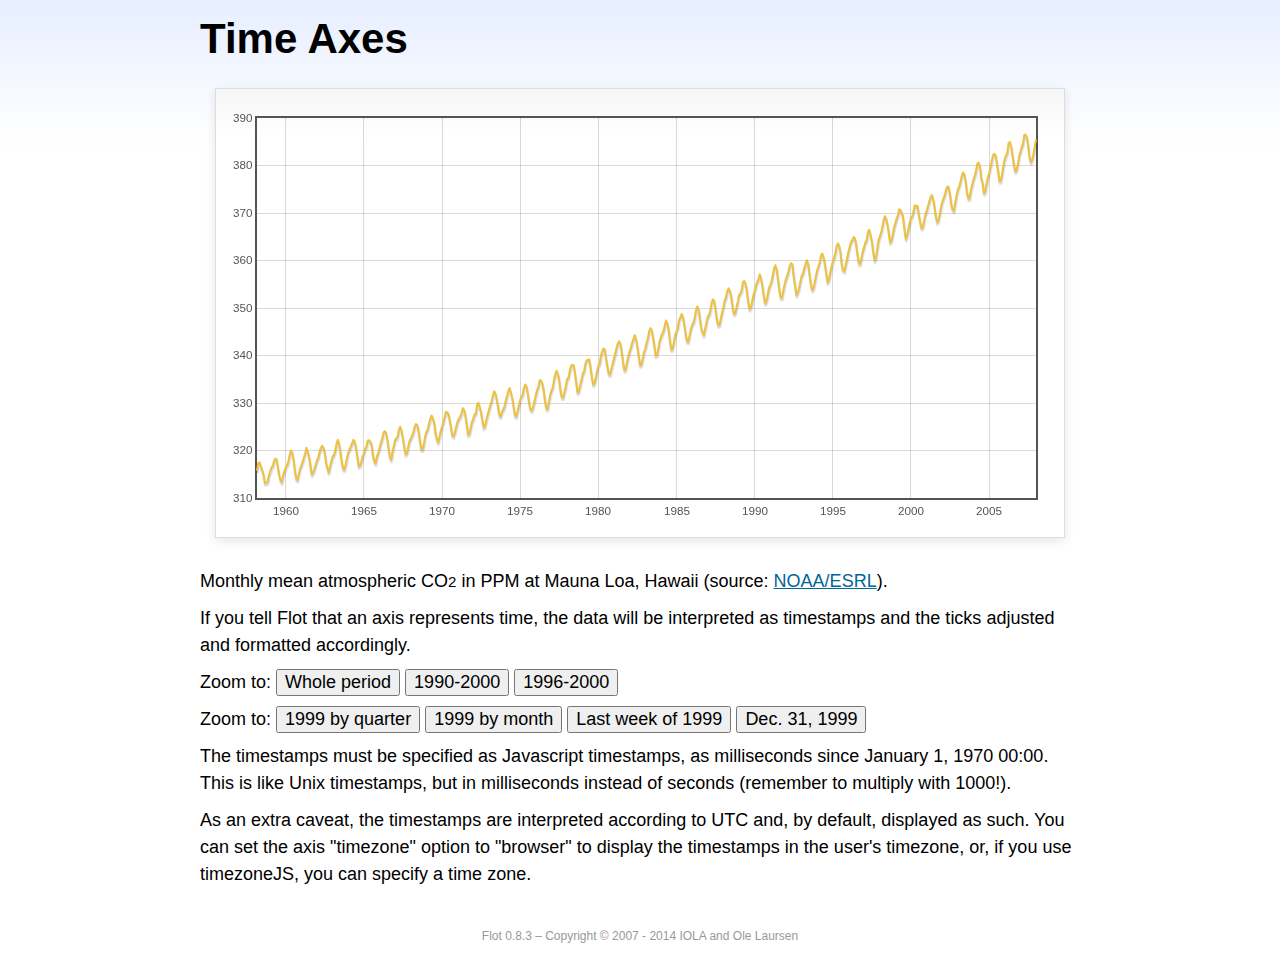
<file: static/js/flot/examples/axes-time/index.html>
<!DOCTYPE html PUBLIC "-//W3C//DTD HTML 4.01//EN" "http://www.w3.org/TR/html4/strict.dtd">
<html>
<head>
	<meta http-equiv="Content-Type" content="text/html; charset=utf-8">
	<title>Flot Examples: Time Axes</title>
	<link href="../examples.css" rel="stylesheet" type="text/css">
	<!--[if lte IE 8]><script language="javascript" type="text/javascript" src="../../excanvas.min.js"></script><![endif]-->
	<script language="javascript" type="text/javascript" src="../../jquery.js"></script>
	<script language="javascript" type="text/javascript" src="../../jquery.flot.js"></script>
	<script language="javascript" type="text/javascript" src="../../jquery.flot.time.js"></script>
	<script type="text/javascript">

	$(function() {

		var d = [[-373597200000, 315.71], [-370918800000, 317.45], [-368326800000, 317.50], [-363056400000, 315.86], [-360378000000, 314.93], [-357699600000, 313.19], [-352429200000, 313.34], [-349837200000, 314.67], [-347158800000, 315.58], [-344480400000, 316.47], [-342061200000, 316.65], [-339382800000, 317.71], [-336790800000, 318.29], [-334112400000, 318.16], [-331520400000, 316.55], [-328842000000, 314.80], [-326163600000, 313.84], [-323571600000, 313.34], [-320893200000, 314.81], [-318301200000, 315.59], [-315622800000, 316.43], [-312944400000, 316.97], [-310438800000, 317.58], [-307760400000, 319.03], [-305168400000, 320.03], [-302490000000, 319.59], [-299898000000, 318.18], [-297219600000, 315.91], [-294541200000, 314.16], [-291949200000, 313.83], [-289270800000, 315.00], [-286678800000, 316.19], [-284000400000, 316.89], [-281322000000, 317.70], [-278902800000, 318.54], [-276224400000, 319.48], [-273632400000, 320.58], [-270954000000, 319.78], [-268362000000, 318.58], [-265683600000, 316.79], [-263005200000, 314.99], [-260413200000, 315.31], [-257734800000, 316.10], [-255142800000, 317.01], [-252464400000, 317.94], [-249786000000, 318.56], [-247366800000, 319.69], [-244688400000, 320.58], [-242096400000, 321.01], [-239418000000, 320.61], [-236826000000, 319.61], [-234147600000, 317.40], [-231469200000, 316.26], [-228877200000, 315.42], [-226198800000, 316.69], [-223606800000, 317.69], [-220928400000, 318.74], [-218250000000, 319.08], [-215830800000, 319.86], [-213152400000, 321.39], [-210560400000, 322.24], [-207882000000, 321.47], [-205290000000, 319.74], [-202611600000, 317.77], [-199933200000, 316.21], [-197341200000, 315.99], [-194662800000, 317.07], [-192070800000, 318.36], [-189392400000, 319.57], [-178938000000, 322.23], [-176259600000, 321.89], [-173667600000, 320.44], [-170989200000, 318.70], [-168310800000, 316.70], [-165718800000, 316.87], [-163040400000, 317.68], [-160448400000, 318.71], [-157770000000, 319.44], [-155091600000, 320.44], [-152672400000, 320.89], [-149994000000, 322.13], [-147402000000, 322.16], [-144723600000, 321.87], [-142131600000, 321.21], [-139453200000, 318.87], [-136774800000, 317.81], [-134182800000, 317.30], [-131504400000, 318.87], [-128912400000, 319.42], [-126234000000, 320.62], [-123555600000, 321.59], [-121136400000, 322.39], [-118458000000, 323.70], [-115866000000, 324.07], [-113187600000, 323.75], [-110595600000, 322.40], [-107917200000, 320.37], [-105238800000, 318.64], [-102646800000, 318.10], [-99968400000, 319.79], [-97376400000, 321.03], [-94698000000, 322.33], [-92019600000, 322.50], [-89600400000, 323.04], [-86922000000, 324.42], [-84330000000, 325.00], [-81651600000, 324.09], [-79059600000, 322.55], [-76381200000, 320.92], [-73702800000, 319.26], [-71110800000, 319.39], [-68432400000, 320.72], [-65840400000, 321.96], [-63162000000, 322.57], [-60483600000, 323.15], [-57978000000, 323.89], [-55299600000, 325.02], [-52707600000, 325.57], [-50029200000, 325.36], [-47437200000, 324.14], [-44758800000, 322.11], [-42080400000, 320.33], [-39488400000, 320.25], [-36810000000, 321.32], [-34218000000, 322.90], [-31539600000, 324.00], [-28861200000, 324.42], [-26442000000, 325.64], [-23763600000, 326.66], [-21171600000, 327.38], [-18493200000, 326.70], [-15901200000, 325.89], [-13222800000, 323.67], [-10544400000, 322.38], [-7952400000, 321.78], [-5274000000, 322.85], [-2682000000, 324.12], [-3600000, 325.06], [2674800000, 325.98], [5094000000, 326.93], [7772400000, 328.13], [10364400000, 328.07], [13042800000, 327.66], [15634800000, 326.35], [18313200000, 324.69], [20991600000, 323.10], [23583600000, 323.07], [26262000000, 324.01], [28854000000, 325.13], [31532400000, 326.17], [34210800000, 326.68], [36630000000, 327.18], [39308400000, 327.78], [41900400000, 328.92], [44578800000, 328.57], [47170800000, 327.37], [49849200000, 325.43], [52527600000, 323.36], [55119600000, 323.56], [57798000000, 324.80], [60390000000, 326.01], [63068400000, 326.77], [65746800000, 327.63], [68252400000, 327.75], [70930800000, 329.72], [73522800000, 330.07], [76201200000, 329.09], [78793200000, 328.05], [81471600000, 326.32], [84150000000, 324.84], [86742000000, 325.20], [89420400000, 326.50], [92012400000, 327.55], [94690800000, 328.54], [97369200000, 329.56], [99788400000, 330.30], [102466800000, 331.50], [105058800000, 332.48], [107737200000, 332.07], [110329200000, 330.87], [113007600000, 329.31], [115686000000, 327.51], [118278000000, 327.18], [120956400000, 328.16], [123548400000, 328.64], [126226800000, 329.35], [128905200000, 330.71], [131324400000, 331.48], [134002800000, 332.65], [136594800000, 333.16], [139273200000, 332.06], [141865200000, 330.99], [144543600000, 329.17], [147222000000, 327.41], [149814000000, 327.20], [152492400000, 328.33], [155084400000, 329.50], [157762800000, 330.68], [160441200000, 331.41], [162860400000, 331.85], [165538800000, 333.29], [168130800000, 333.91], [170809200000, 333.40], [173401200000, 331.78], [176079600000, 329.88], [178758000000, 328.57], [181350000000, 328.46], [184028400000, 329.26], [189298800000, 331.71], [191977200000, 332.76], [194482800000, 333.48], [197161200000, 334.78], [199753200000, 334.78], [202431600000, 334.17], [205023600000, 332.78], [207702000000, 330.64], [210380400000, 328.95], [212972400000, 328.77], [215650800000, 330.23], [218242800000, 331.69], [220921200000, 332.70], [223599600000, 333.24], [226018800000, 334.96], [228697200000, 336.04], [231289200000, 336.82], [233967600000, 336.13], [236559600000, 334.73], [239238000000, 332.52], [241916400000, 331.19], [244508400000, 331.19], [247186800000, 332.35], [249778800000, 333.47], [252457200000, 335.11], [255135600000, 335.26], [257554800000, 336.60], [260233200000, 337.77], [262825200000, 338.00], [265503600000, 337.99], [268095600000, 336.48], [270774000000, 334.37], [273452400000, 332.27], [276044400000, 332.41], [278722800000, 333.76], [281314800000, 334.83], [283993200000, 336.21], [286671600000, 336.64], [289090800000, 338.12], [291769200000, 339.02], [294361200000, 339.02], [297039600000, 339.20], [299631600000, 337.58], [302310000000, 335.55], [304988400000, 333.89], [307580400000, 334.14], [310258800000, 335.26], [312850800000, 336.71], [315529200000, 337.81], [318207600000, 338.29], [320713200000, 340.04], [323391600000, 340.86], [325980000000, 341.47], [328658400000, 341.26], [331250400000, 339.29], [333928800000, 337.60], [336607200000, 336.12], [339202800000, 336.08], [341881200000, 337.22], [344473200000, 338.34], [347151600000, 339.36], [349830000000, 340.51], [352249200000, 341.57], [354924000000, 342.56], [357516000000, 343.01], [360194400000, 342.47], [362786400000, 340.71], [365464800000, 338.52], [368143200000, 336.96], [370738800000, 337.13], [373417200000, 338.58], [376009200000, 339.89], [378687600000, 340.93], [381366000000, 341.69], [383785200000, 342.69], [389052000000, 344.30], [391730400000, 343.43], [394322400000, 341.88], [397000800000, 339.89], [399679200000, 337.95], [402274800000, 338.10], [404953200000, 339.27], [407545200000, 340.67], [410223600000, 341.42], [412902000000, 342.68], [415321200000, 343.46], [417996000000, 345.10], [420588000000, 345.76], [423266400000, 345.36], [425858400000, 343.91], [428536800000, 342.05], [431215200000, 340.00], [433810800000, 340.12], [436489200000, 341.33], [439081200000, 342.94], [441759600000, 343.87], [444438000000, 344.60], [446943600000, 345.20], [452210400000, 347.36], [454888800000, 346.74], [457480800000, 345.41], [460159200000, 343.01], [462837600000, 341.23], [465433200000, 341.52], [468111600000, 342.86], [470703600000, 344.41], [473382000000, 345.09], [476060400000, 345.89], [478479600000, 347.49], [481154400000, 348.00], [483746400000, 348.75], [486424800000, 348.19], [489016800000, 346.54], [491695200000, 344.63], [494373600000, 343.03], [496969200000, 342.92], [499647600000, 344.24], [502239600000, 345.62], [504918000000, 346.43], [507596400000, 346.94], [510015600000, 347.88], [512690400000, 349.57], [515282400000, 350.35], [517960800000, 349.72], [520552800000, 347.78], [523231200000, 345.86], [525909600000, 344.84], [528505200000, 344.32], [531183600000, 345.67], [533775600000, 346.88], [536454000000, 348.19], [539132400000, 348.55], [541551600000, 349.52], [544226400000, 351.12], [546818400000, 351.84], [549496800000, 351.49], [552088800000, 349.82], [554767200000, 347.63], [557445600000, 346.38], [560041200000, 346.49], [562719600000, 347.75], [565311600000, 349.03], [567990000000, 350.20], [570668400000, 351.61], [573174000000, 352.22], [575848800000, 353.53], [578440800000, 354.14], [581119200000, 353.62], [583711200000, 352.53], [586389600000, 350.41], [589068000000, 348.84], [591663600000, 348.94], [594342000000, 350.04], [596934000000, 351.29], [599612400000, 352.72], [602290800000, 353.10], [604710000000, 353.65], [607384800000, 355.43], [609976800000, 355.70], [612655200000, 355.11], [615247200000, 353.79], [617925600000, 351.42], [620604000000, 349.81], [623199600000, 350.11], [625878000000, 351.26], [628470000000, 352.63], [631148400000, 353.64], [633826800000, 354.72], [636246000000, 355.49], [638920800000, 356.09], [641512800000, 357.08], [644191200000, 356.11], [646783200000, 354.70], [649461600000, 352.68], [652140000000, 351.05], [654735600000, 351.36], [657414000000, 352.81], [660006000000, 354.22], [662684400000, 354.85], [665362800000, 355.66], [667782000000, 357.04], [670456800000, 358.40], [673048800000, 359.00], [675727200000, 357.99], [678319200000, 356.00], [680997600000, 353.78], [683676000000, 352.20], [686271600000, 352.22], [688950000000, 353.70], [691542000000, 354.98], [694220400000, 356.09], [696898800000, 356.85], [699404400000, 357.73], [702079200000, 358.91], [704671200000, 359.45], [707349600000, 359.19], [709941600000, 356.72], [712620000000, 354.79], [715298400000, 352.79], [717894000000, 353.20], [720572400000, 354.15], [723164400000, 355.39], [725842800000, 356.77], [728521200000, 357.17], [730940400000, 358.26], [733615200000, 359.16], [736207200000, 360.07], [738885600000, 359.41], [741477600000, 357.44], [744156000000, 355.30], [746834400000, 353.87], [749430000000, 354.04], [752108400000, 355.27], [754700400000, 356.70], [757378800000, 358.00], [760057200000, 358.81], [762476400000, 359.68], [765151200000, 361.13], [767743200000, 361.48], [770421600000, 360.60], [773013600000, 359.20], [775692000000, 357.23], [778370400000, 355.42], [780966000000, 355.89], [783644400000, 357.41], [786236400000, 358.74], [788914800000, 359.73], [791593200000, 360.61], [794012400000, 361.58], [796687200000, 363.05], [799279200000, 363.62], [801957600000, 363.03], [804549600000, 361.55], [807228000000, 358.94], [809906400000, 357.93], [812502000000, 357.80], [815180400000, 359.22], [817772400000, 360.44], [820450800000, 361.83], [823129200000, 362.95], [825634800000, 363.91], [828309600000, 364.28], [830901600000, 364.94], [833580000000, 364.70], [836172000000, 363.31], [838850400000, 361.15], [841528800000, 359.40], [844120800000, 359.34], [846802800000, 360.62], [849394800000, 361.96], [852073200000, 362.81], [854751600000, 363.87], [857170800000, 364.25], [859845600000, 366.02], [862437600000, 366.46], [865116000000, 365.32], [867708000000, 364.07], [870386400000, 361.95], [873064800000, 360.06], [875656800000, 360.49], [878338800000, 362.19], [880930800000, 364.12], [883609200000, 364.99], [886287600000, 365.82], [888706800000, 366.95], [891381600000, 368.42], [893973600000, 369.33], [896652000000, 368.78], [899244000000, 367.59], [901922400000, 365.84], [904600800000, 363.83], [907192800000, 364.18], [909874800000, 365.34], [912466800000, 366.93], [915145200000, 367.94], [917823600000, 368.82], [920242800000, 369.46], [922917600000, 370.77], [925509600000, 370.66], [928188000000, 370.10], [930780000000, 369.08], [933458400000, 366.66], [936136800000, 364.60], [938728800000, 365.17], [941410800000, 366.51], [944002800000, 367.89], [946681200000, 369.04], [949359600000, 369.35], [951865200000, 370.38], [954540000000, 371.63], [957132000000, 371.32], [959810400000, 371.53], [962402400000, 369.75], [965080800000, 368.23], [967759200000, 366.87], [970351200000, 366.94], [973033200000, 368.27], [975625200000, 369.64], [978303600000, 370.46], [980982000000, 371.44], [983401200000, 372.37], [986076000000, 373.33], [988668000000, 373.77], [991346400000, 373.09], [993938400000, 371.51], [996616800000, 369.55], [999295200000, 368.12], [1001887200000, 368.38], [1004569200000, 369.66], [1007161200000, 371.11], [1009839600000, 372.36], [1012518000000, 373.09], [1014937200000, 373.81], [1017612000000, 374.93], [1020204000000, 375.58], [1022882400000, 375.44], [1025474400000, 373.86], [1028152800000, 371.77], [1030831200000, 370.73], [1033423200000, 370.50], [1036105200000, 372.18], [1038697200000, 373.70], [1041375600000, 374.92], [1044054000000, 375.62], [1046473200000, 376.51], [1049148000000, 377.75], [1051740000000, 378.54], [1054418400000, 378.20], [1057010400000, 376.68], [1059688800000, 374.43], [1062367200000, 373.11], [1064959200000, 373.10], [1067641200000, 374.77], [1070233200000, 375.97], [1072911600000, 377.03], [1075590000000, 377.87], [1078095600000, 378.88], [1080770400000, 380.42], [1083362400000, 380.62], [1086040800000, 379.70], [1088632800000, 377.43], [1091311200000, 376.32], [1093989600000, 374.19], [1096581600000, 374.47], [1099263600000, 376.15], [1101855600000, 377.51], [1104534000000, 378.43], [1107212400000, 379.70], [1109631600000, 380.92], [1112306400000, 382.18], [1114898400000, 382.45], [1117576800000, 382.14], [1120168800000, 380.60], [1122847200000, 378.64], [1125525600000, 376.73], [1128117600000, 376.84], [1130799600000, 378.29], [1133391600000, 380.06], [1136070000000, 381.40], [1138748400000, 382.20], [1141167600000, 382.66], [1143842400000, 384.69], [1146434400000, 384.94], [1149112800000, 384.01], [1151704800000, 382.14], [1154383200000, 380.31], [1157061600000, 378.81], [1159653600000, 379.03], [1162335600000, 380.17], [1164927600000, 381.85], [1167606000000, 382.94], [1170284400000, 383.86], [1172703600000, 384.49], [1175378400000, 386.37], [1177970400000, 386.54], [1180648800000, 385.98], [1183240800000, 384.36], [1185919200000, 381.85], [1188597600000, 380.74], [1191189600000, 381.15], [1193871600000, 382.38], [1196463600000, 383.94], [1199142000000, 385.44]]; 

		$.plot("#placeholder", [d], {
			xaxis: { mode: "time" }
		});

		$("#whole").click(function () {
			$.plot("#placeholder", [d], {
				xaxis: { mode: "time" }
			});
		});

		$("#nineties").click(function () {
			$.plot("#placeholder", [d], {
				xaxis: {
					mode: "time",
					min: (new Date(1990, 0, 1)).getTime(),
					max: (new Date(2000, 0, 1)).getTime()
				}
			});
		});

		$("#latenineties").click(function () {
			$.plot("#placeholder", [d], {
				xaxis: {
					mode: "time",
					minTickSize: [1, "year"],
					min: (new Date(1996, 0, 1)).getTime(),
					max: (new Date(2000, 0, 1)).getTime()
				}
			});
		});

		$("#ninetyninequarters").click(function () {
			$.plot("#placeholder", [d], {
				xaxis: {
					mode: "time",
					minTickSize: [1, "quarter"],
					min: (new Date(1999, 0, 1)).getTime(),
					max: (new Date(2000, 0, 1)).getTime()
				}
			});
		});

		$("#ninetynine").click(function () {
			$.plot("#placeholder", [d], {
				xaxis: {
					mode: "time",
					minTickSize: [1, "month"],
					min: (new Date(1999, 0, 1)).getTime(),
					max: (new Date(2000, 0, 1)).getTime()
				}
			});
		});

		$("#lastweekninetynine").click(function () {
			$.plot("#placeholder", [d], {
				xaxis: {
					mode: "time",
					minTickSize: [1, "day"],
					min: (new Date(1999, 11, 25)).getTime(),
					max: (new Date(2000, 0, 1)).getTime(),
					timeformat: "%a"
				}
			});
		});

		$("#lastdayninetynine").click(function () {
			$.plot("#placeholder", [d], {
				xaxis: {
					mode: "time",
					minTickSize: [1, "hour"],
					min: (new Date(1999, 11, 31)).getTime(),
					max: (new Date(2000, 0, 1)).getTime(),
					twelveHourClock: true
				}
			});
		});

		// Add the Flot version string to the footer

		$("#footer").prepend("Flot " + $.plot.version + " &ndash; ");
	});

	</script>
</head>
<body>

	<div id="header">
		<h2>Time Axes</h2>
	</div>

	<div id="content">

		<div class="demo-container">
			<div id="placeholder" class="demo-placeholder"></div>
		</div>

		<p>Monthly mean atmospheric CO<sub>2</sub> in PPM at Mauna Loa, Hawaii (source: <a href="http://www.esrl.noaa.gov/gmd/ccgg/trends/">NOAA/ESRL</a>).</p>

		<p>If you tell Flot that an axis represents time, the data will be interpreted as timestamps and the ticks adjusted and formatted accordingly.</p>

		<p>Zoom to: <button id="whole">Whole period</button>
		<button id="nineties">1990-2000</button>
		<button id="latenineties">1996-2000</button></p>

		<p>Zoom to: <button id="ninetyninequarters">1999 by quarter</button>
		<button id="ninetynine">1999 by month</button>
		<button id="lastweekninetynine">Last week of 1999</button>
		<button id="lastdayninetynine">Dec. 31, 1999</button></p>

		<p>The timestamps must be specified as Javascript timestamps, as milliseconds since January 1, 1970 00:00. This is like Unix timestamps, but in milliseconds instead of seconds (remember to multiply with 1000!).</p>

		<p>As an extra caveat, the timestamps are interpreted according to UTC and, by default, displayed as such. You can set the axis "timezone" option to "browser" to display the timestamps in the user's timezone, or, if you use timezoneJS, you can specify a time zone.</p>

	</div>

	<div id="footer">
		Copyright &copy; 2007 - 2014 IOLA and Ole Laursen
	</div>

</body>
</html>
</file>
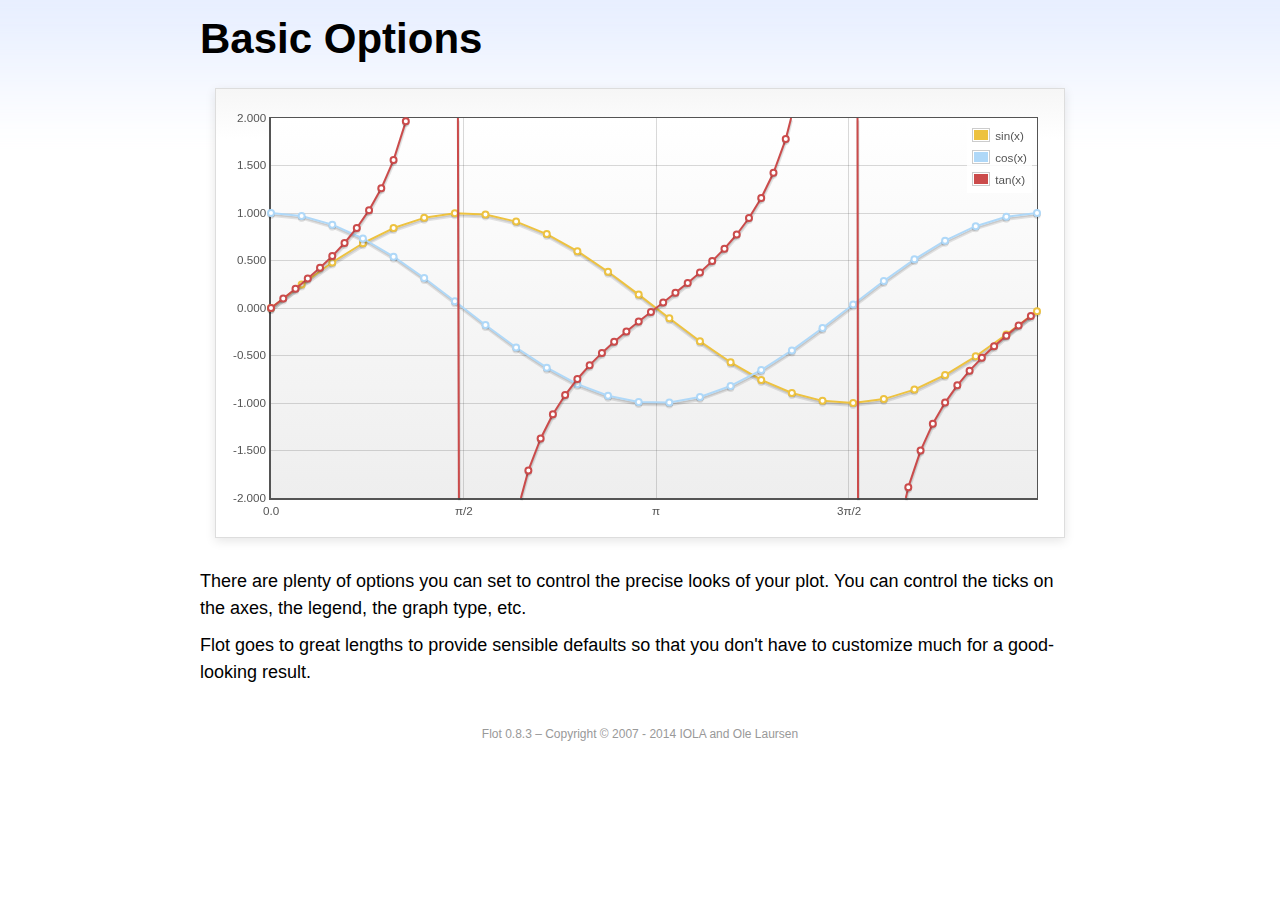
<file: static/js/flot/examples/basic-options/index.html>
<!DOCTYPE html PUBLIC "-//W3C//DTD HTML 4.01//EN" "http://www.w3.org/TR/html4/strict.dtd">
<html>
<head>
	<meta http-equiv="Content-Type" content="text/html; charset=utf-8">
	<title>Flot Examples: Basic Options</title>
	<link href="../examples.css" rel="stylesheet" type="text/css">
	<!--[if lte IE 8]><script language="javascript" type="text/javascript" src="../../excanvas.min.js"></script><![endif]-->
	<script language="javascript" type="text/javascript" src="../../jquery.js"></script>
	<script language="javascript" type="text/javascript" src="../../jquery.flot.js"></script>
	<script type="text/javascript">

	$(function () {

		var d1 = [];
		for (var i = 0; i < Math.PI * 2; i += 0.25) {
			d1.push([i, Math.sin(i)]);
		}

		var d2 = [];
		for (var i = 0; i < Math.PI * 2; i += 0.25) {
			d2.push([i, Math.cos(i)]);
		}

		var d3 = [];
		for (var i = 0; i < Math.PI * 2; i += 0.1) {
			d3.push([i, Math.tan(i)]);
		}

		$.plot("#placeholder", [
			{ label: "sin(x)", data: d1 },
			{ label: "cos(x)", data: d2 },
			{ label: "tan(x)", data: d3 }
		], {
			series: {
				lines: { show: true },
				points: { show: true }
			},
			xaxis: {
				ticks: [
					0, [ Math.PI/2, "\u03c0/2" ], [ Math.PI, "\u03c0" ],
					[ Math.PI * 3/2, "3\u03c0/2" ], [ Math.PI * 2, "2\u03c0" ]
				]
			},
			yaxis: {
				ticks: 10,
				min: -2,
				max: 2,
				tickDecimals: 3
			},
			grid: {
				backgroundColor: { colors: [ "#fff", "#eee" ] },
				borderWidth: {
					top: 1,
					right: 1,
					bottom: 2,
					left: 2
				}
			}
		});

		// Add the Flot version string to the footer

		$("#footer").prepend("Flot " + $.plot.version + " &ndash; ");
	});

	</script>
</head>
<body>

	<div id="header">
		<h2>Basic Options</h2>
	</div>

	<div id="content">

		<div class="demo-container">
			<div id="placeholder" class="demo-placeholder"></div>
		</div>

		<p>There are plenty of options you can set to control the precise looks of your plot. You can control the ticks on the axes, the legend, the graph type, etc.</p>

		<p>Flot goes to great lengths to provide sensible defaults so that you don't have to customize much for a good-looking result.</p>

	</div>

	<div id="footer">
		Copyright &copy; 2007 - 2014 IOLA and Ole Laursen
	</div>

</body>
</html>
</file>
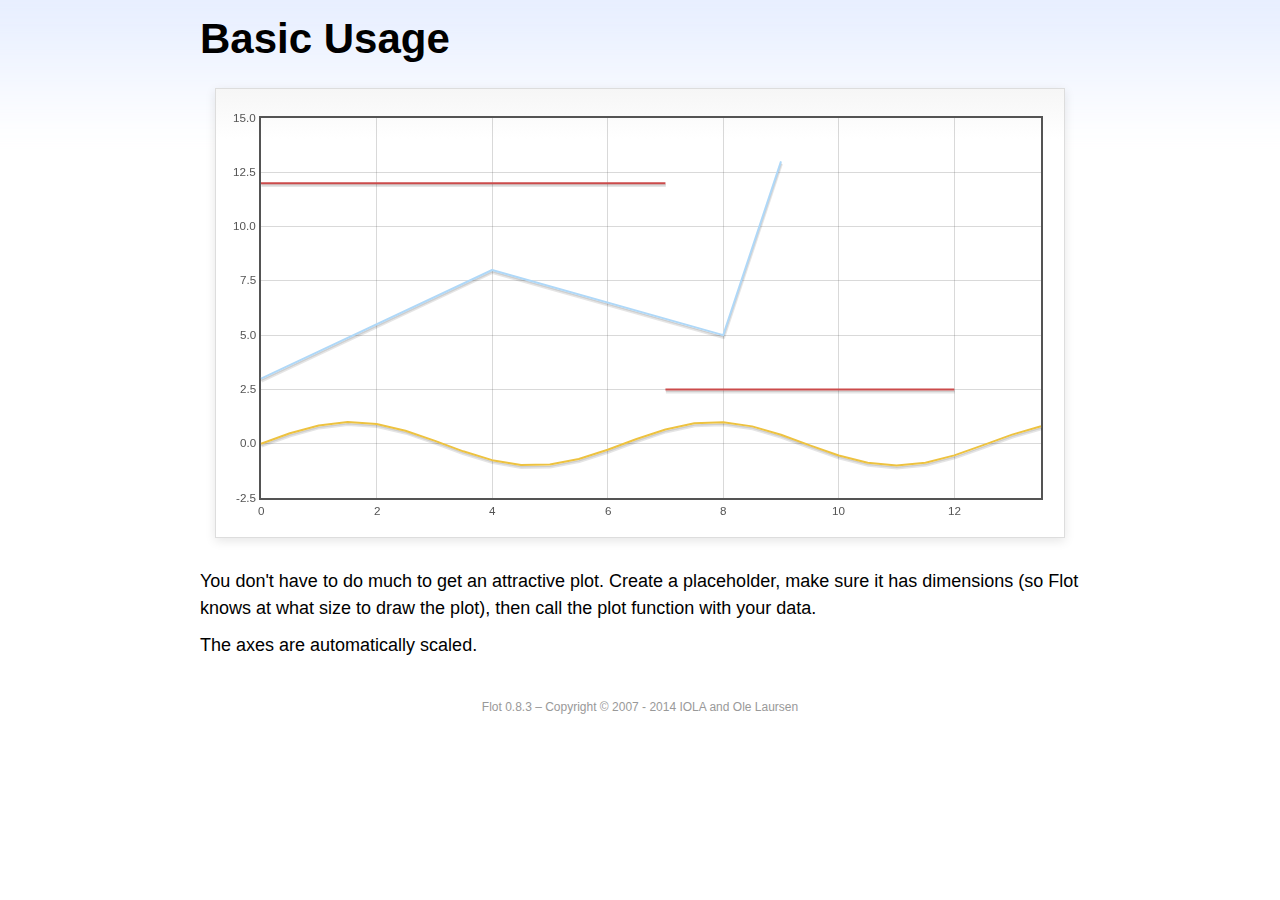
<file: static/js/flot/examples/basic-usage/index.html>
<!DOCTYPE html PUBLIC "-//W3C//DTD HTML 4.01//EN" "http://www.w3.org/TR/html4/strict.dtd">
<html>
<head>
	<meta http-equiv="Content-Type" content="text/html; charset=utf-8">
	<title>Flot Examples: Basic Usage</title>
	<link href="../examples.css" rel="stylesheet" type="text/css">
	<!--[if lte IE 8]><script language="javascript" type="text/javascript" src="../../excanvas.min.js"></script><![endif]-->
	<script language="javascript" type="text/javascript" src="../../jquery.js"></script>
	<script language="javascript" type="text/javascript" src="../../jquery.flot.js"></script>
	<script type="text/javascript">

	$(function() {

		var d1 = [];
		for (var i = 0; i < 14; i += 0.5) {
			d1.push([i, Math.sin(i)]);
		}

		var d2 = [[0, 3], [4, 8], [8, 5], [9, 13]];

		// A null signifies separate line segments

		var d3 = [[0, 12], [7, 12], null, [7, 2.5], [12, 2.5]];

		$.plot("#placeholder", [ d1, d2, d3 ]);

		// Add the Flot version string to the footer

		$("#footer").prepend("Flot " + $.plot.version + " &ndash; ");
	});

	</script>
</head>
<body>

	<div id="header">
		<h2>Basic Usage</h2>
	</div>

	<div id="content">

		<div class="demo-container">
			<div id="placeholder" class="demo-placeholder"></div>
		</div>

		<p>You don't have to do much to get an attractive plot.  Create a placeholder, make sure it has dimensions (so Flot knows at what size to draw the plot), then call the plot function with your data.</p>

		<p>The axes are automatically scaled.</p>

	</div>

	<div id="footer">
		Copyright &copy; 2007 - 2014 IOLA and Ole Laursen
	</div>

</body>
</html>
</file>
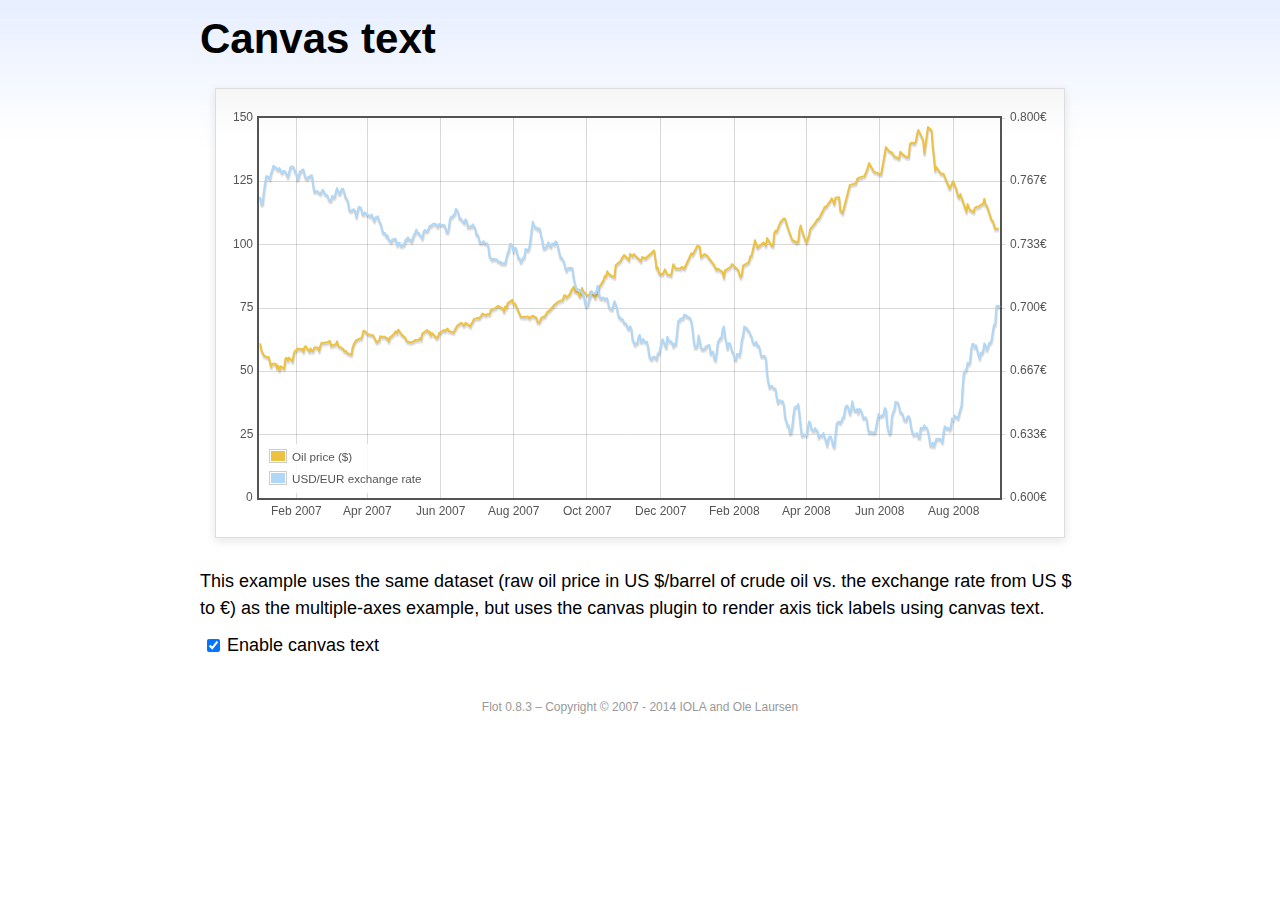
<file: static/js/flot/examples/canvas/index.html>
<!DOCTYPE html PUBLIC "-//W3C//DTD HTML 4.01//EN" "http://www.w3.org/TR/html4/strict.dtd">
<html>
<head>
	<meta http-equiv="Content-Type" content="text/html; charset=utf-8">
	<title>Flot Examples: Canvas text</title>
	<link href="../examples.css" rel="stylesheet" type="text/css">
	<!--[if lte IE 8]><script language="javascript" type="text/javascript" src="../../excanvas.min.js"></script><![endif]-->
	<script language="javascript" type="text/javascript" src="../../jquery.js"></script>
	<script language="javascript" type="text/javascript" src="../../jquery.flot.js"></script>
	<script language="javascript" type="text/javascript" src="../../jquery.flot.time.js"></script>
	<script language="javascript" type="text/javascript" src="../../jquery.flot.canvas.js"></script>
	<script type="text/javascript">

	$(function() {

		var oilPrices = [[1167692400000,61.05], [1167778800000,58.32], [1167865200000,57.35], [1167951600000,56.31], [1168210800000,55.55], [1168297200000,55.64], [1168383600000,54.02], [1168470000000,51.88], [1168556400000,52.99], [1168815600000,52.99], [1168902000000,51.21], [1168988400000,52.24], [1169074800000,50.48], [1169161200000,51.99], [1169420400000,51.13], [1169506800000,55.04], [1169593200000,55.37], [1169679600000,54.23], [1169766000000,55.42], [1170025200000,54.01], [1170111600000,56.97], [1170198000000,58.14], [1170284400000,58.14], [1170370800000,59.02], [1170630000000,58.74], [1170716400000,58.88], [1170802800000,57.71], [1170889200000,59.71], [1170975600000,59.89], [1171234800000,57.81], [1171321200000,59.06], [1171407600000,58.00], [1171494000000,57.99], [1171580400000,59.39], [1171839600000,59.39], [1171926000000,58.07], [1172012400000,60.07], [1172098800000,61.14], [1172444400000,61.39], [1172530800000,61.46], [1172617200000,61.79], [1172703600000,62.00], [1172790000000,60.07], [1173135600000,60.69], [1173222000000,61.82], [1173308400000,60.05], [1173654000000,58.91], [1173740400000,57.93], [1173826800000,58.16], [1173913200000,57.55], [1173999600000,57.11], [1174258800000,56.59], [1174345200000,59.61], [1174518000000,61.69], [1174604400000,62.28], [1174860000000,62.91], [1174946400000,62.93], [1175032800000,64.03], [1175119200000,66.03], [1175205600000,65.87], [1175464800000,64.64], [1175637600000,64.38], [1175724000000,64.28], [1175810400000,64.28], [1176069600000,61.51], [1176156000000,61.89], [1176242400000,62.01], [1176328800000,63.85], [1176415200000,63.63], [1176674400000,63.61], [1176760800000,63.10], [1176847200000,63.13], [1176933600000,61.83], [1177020000000,63.38], [1177279200000,64.58], [1177452000000,65.84], [1177538400000,65.06], [1177624800000,66.46], [1177884000000,64.40], [1178056800000,63.68], [1178143200000,63.19], [1178229600000,61.93], [1178488800000,61.47], [1178575200000,61.55], [1178748000000,61.81], [1178834400000,62.37], [1179093600000,62.46], [1179180000000,63.17], [1179266400000,62.55], [1179352800000,64.94], [1179698400000,66.27], [1179784800000,65.50], [1179871200000,65.77], [1179957600000,64.18], [1180044000000,65.20], [1180389600000,63.15], [1180476000000,63.49], [1180562400000,65.08], [1180908000000,66.30], [1180994400000,65.96], [1181167200000,66.93], [1181253600000,65.98], [1181599200000,65.35], [1181685600000,66.26], [1181858400000,68.00], [1182117600000,69.09], [1182204000000,69.10], [1182290400000,68.19], [1182376800000,68.19], [1182463200000,69.14], [1182722400000,68.19], [1182808800000,67.77], [1182895200000,68.97], [1182981600000,69.57], [1183068000000,70.68], [1183327200000,71.09], [1183413600000,70.92], [1183586400000,71.81], [1183672800000,72.81], [1183932000000,72.19], [1184018400000,72.56], [1184191200000,72.50], [1184277600000,74.15], [1184623200000,75.05], [1184796000000,75.92], [1184882400000,75.57], [1185141600000,74.89], [1185228000000,73.56], [1185314400000,75.57], [1185400800000,74.95], [1185487200000,76.83], [1185832800000,78.21], [1185919200000,76.53], [1186005600000,76.86], [1186092000000,76.00], [1186437600000,71.59], [1186696800000,71.47], [1186956000000,71.62], [1187042400000,71.00], [1187301600000,71.98], [1187560800000,71.12], [1187647200000,69.47], [1187733600000,69.26], [1187820000000,69.83], [1187906400000,71.09], [1188165600000,71.73], [1188338400000,73.36], [1188511200000,74.04], [1188856800000,76.30], [1189116000000,77.49], [1189461600000,78.23], [1189548000000,79.91], [1189634400000,80.09], [1189720800000,79.10], [1189980000000,80.57], [1190066400000,81.93], [1190239200000,83.32], [1190325600000,81.62], [1190584800000,80.95], [1190671200000,79.53], [1190757600000,80.30], [1190844000000,82.88], [1190930400000,81.66], [1191189600000,80.24], [1191276000000,80.05], [1191362400000,79.94], [1191448800000,81.44], [1191535200000,81.22], [1191794400000,79.02], [1191880800000,80.26], [1191967200000,80.30], [1192053600000,83.08], [1192140000000,83.69], [1192399200000,86.13], [1192485600000,87.61], [1192572000000,87.40], [1192658400000,89.47], [1192744800000,88.60], [1193004000000,87.56], [1193090400000,87.56], [1193176800000,87.10], [1193263200000,91.86], [1193612400000,93.53], [1193698800000,94.53], [1193871600000,95.93], [1194217200000,93.98], [1194303600000,96.37], [1194476400000,95.46], [1194562800000,96.32], [1195081200000,93.43], [1195167600000,95.10], [1195426800000,94.64], [1195513200000,95.10], [1196031600000,97.70], [1196118000000,94.42], [1196204400000,90.62], [1196290800000,91.01], [1196377200000,88.71], [1196636400000,88.32], [1196809200000,90.23], [1196982000000,88.28], [1197241200000,87.86], [1197327600000,90.02], [1197414000000,92.25], [1197586800000,90.63], [1197846000000,90.63], [1197932400000,90.49], [1198018800000,91.24], [1198105200000,91.06], [1198191600000,90.49], [1198710000000,96.62], [1198796400000,96.00], [1199142000000,99.62], [1199314800000,99.18], [1199401200000,95.09], [1199660400000,96.33], [1199833200000,95.67], [1200351600000,91.90], [1200438000000,90.84], [1200524400000,90.13], [1200610800000,90.57], [1200956400000,89.21], [1201042800000,86.99], [1201129200000,89.85], [1201474800000,90.99], [1201561200000,91.64], [1201647600000,92.33], [1201734000000,91.75], [1202079600000,90.02], [1202166000000,88.41], [1202252400000,87.14], [1202338800000,88.11], [1202425200000,91.77], [1202770800000,92.78], [1202857200000,93.27], [1202943600000,95.46], [1203030000000,95.46], [1203289200000,101.74], [1203462000000,98.81], [1203894000000,100.88], [1204066800000,99.64], [1204153200000,102.59], [1204239600000,101.84], [1204498800000,99.52], [1204585200000,99.52], [1204671600000,104.52], [1204758000000,105.47], [1204844400000,105.15], [1205103600000,108.75], [1205276400000,109.92], [1205362800000,110.33], [1205449200000,110.21], [1205708400000,105.68], [1205967600000,101.84], [1206313200000,100.86], [1206399600000,101.22], [1206486000000,105.90], [1206572400000,107.58], [1206658800000,105.62], [1206914400000,101.58], [1207000800000,100.98], [1207173600000,103.83], [1207260000000,106.23], [1207605600000,108.50], [1207778400000,110.11], [1207864800000,110.14], [1208210400000,113.79], [1208296800000,114.93], [1208383200000,114.86], [1208728800000,117.48], [1208815200000,118.30], [1208988000000,116.06], [1209074400000,118.52], [1209333600000,118.75], [1209420000000,113.46], [1209592800000,112.52], [1210024800000,121.84], [1210111200000,123.53], [1210197600000,123.69], [1210543200000,124.23], [1210629600000,125.80], [1210716000000,126.29], [1211148000000,127.05], [1211320800000,129.07], [1211493600000,132.19], [1211839200000,128.85], [1212357600000,127.76], [1212703200000,138.54], [1212962400000,136.80], [1213135200000,136.38], [1213308000000,134.86], [1213653600000,134.01], [1213740000000,136.68], [1213912800000,135.65], [1214172000000,134.62], [1214258400000,134.62], [1214344800000,134.62], [1214431200000,139.64], [1214517600000,140.21], [1214776800000,140.00], [1214863200000,140.97], [1214949600000,143.57], [1215036000000,145.29], [1215381600000,141.37], [1215468000000,136.04], [1215727200000,146.40], [1215986400000,145.18], [1216072800000,138.74], [1216159200000,134.60], [1216245600000,129.29], [1216332000000,130.65], [1216677600000,127.95], [1216850400000,127.95], [1217282400000,122.19], [1217455200000,124.08], [1217541600000,125.10], [1217800800000,121.41], [1217887200000,119.17], [1217973600000,118.58], [1218060000000,120.02], [1218405600000,114.45], [1218492000000,113.01], [1218578400000,116.00], [1218751200000,113.77], [1219010400000,112.87], [1219096800000,114.53], [1219269600000,114.98], [1219356000000,114.98], [1219701600000,116.27], [1219788000000,118.15], [1219874400000,115.59], [1219960800000,115.46], [1220306400000,109.71], [1220392800000,109.35], [1220565600000,106.23], [1220824800000,106.34]];

		var exchangeRates = [[1167606000000,0.7580], [1167692400000,0.7580], [1167778800000,0.75470], [1167865200000,0.75490], [1167951600000,0.76130], [1168038000000,0.76550], [1168124400000,0.76930], [1168210800000,0.76940], [1168297200000,0.76880], [1168383600000,0.76780], [1168470000000,0.77080], [1168556400000,0.77270], [1168642800000,0.77490], [1168729200000,0.77410], [1168815600000,0.77410], [1168902000000,0.77320], [1168988400000,0.77270], [1169074800000,0.77370], [1169161200000,0.77240], [1169247600000,0.77120], [1169334000000,0.7720], [1169420400000,0.77210], [1169506800000,0.77170], [1169593200000,0.77040], [1169679600000,0.7690], [1169766000000,0.77110], [1169852400000,0.7740], [1169938800000,0.77450], [1170025200000,0.77450], [1170111600000,0.7740], [1170198000000,0.77160], [1170284400000,0.77130], [1170370800000,0.76780], [1170457200000,0.76880], [1170543600000,0.77180], [1170630000000,0.77180], [1170716400000,0.77280], [1170802800000,0.77290], [1170889200000,0.76980], [1170975600000,0.76850], [1171062000000,0.76810], [1171148400000,0.7690], [1171234800000,0.7690], [1171321200000,0.76980], [1171407600000,0.76990], [1171494000000,0.76510], [1171580400000,0.76130], [1171666800000,0.76160], [1171753200000,0.76140], [1171839600000,0.76140], [1171926000000,0.76070], [1172012400000,0.76020], [1172098800000,0.76110], [1172185200000,0.76220], [1172271600000,0.76150], [1172358000000,0.75980], [1172444400000,0.75980], [1172530800000,0.75920], [1172617200000,0.75730], [1172703600000,0.75660], [1172790000000,0.75670], [1172876400000,0.75910], [1172962800000,0.75820], [1173049200000,0.75850], [1173135600000,0.76130], [1173222000000,0.76310], [1173308400000,0.76150], [1173394800000,0.760], [1173481200000,0.76130], [1173567600000,0.76270], [1173654000000,0.76270], [1173740400000,0.76080], [1173826800000,0.75830], [1173913200000,0.75750], [1173999600000,0.75620], [1174086000000,0.7520], [1174172400000,0.75120], [1174258800000,0.75120], [1174345200000,0.75170], [1174431600000,0.7520], [1174518000000,0.75110], [1174604400000,0.7480], [1174690800000,0.75090], [1174777200000,0.75310], [1174860000000,0.75310], [1174946400000,0.75270], [1175032800000,0.74980], [1175119200000,0.74930], [1175205600000,0.75040], [1175292000000,0.750], [1175378400000,0.74910], [1175464800000,0.74910], [1175551200000,0.74850], [1175637600000,0.74840], [1175724000000,0.74920], [1175810400000,0.74710], [1175896800000,0.74590], [1175983200000,0.74770], [1176069600000,0.74770], [1176156000000,0.74830], [1176242400000,0.74580], [1176328800000,0.74480], [1176415200000,0.7430], [1176501600000,0.73990], [1176588000000,0.73950], [1176674400000,0.73950], [1176760800000,0.73780], [1176847200000,0.73820], [1176933600000,0.73620], [1177020000000,0.73550], [1177106400000,0.73480], [1177192800000,0.73610], [1177279200000,0.73610], [1177365600000,0.73650], [1177452000000,0.73620], [1177538400000,0.73310], [1177624800000,0.73390], [1177711200000,0.73440], [1177797600000,0.73270], [1177884000000,0.73270], [1177970400000,0.73360], [1178056800000,0.73330], [1178143200000,0.73590], [1178229600000,0.73590], [1178316000000,0.73720], [1178402400000,0.7360], [1178488800000,0.7360], [1178575200000,0.7350], [1178661600000,0.73650], [1178748000000,0.73840], [1178834400000,0.73950], [1178920800000,0.74130], [1179007200000,0.73970], [1179093600000,0.73960], [1179180000000,0.73850], [1179266400000,0.73780], [1179352800000,0.73660], [1179439200000,0.740], [1179525600000,0.74110], [1179612000000,0.74060], [1179698400000,0.74050], [1179784800000,0.74140], [1179871200000,0.74310], [1179957600000,0.74310], [1180044000000,0.74380], [1180130400000,0.74430], [1180216800000,0.74430], [1180303200000,0.74430], [1180389600000,0.74340], [1180476000000,0.74290], [1180562400000,0.74420], [1180648800000,0.7440], [1180735200000,0.74390], [1180821600000,0.74370], [1180908000000,0.74370], [1180994400000,0.74290], [1181080800000,0.74030], [1181167200000,0.73990], [1181253600000,0.74180], [1181340000000,0.74680], [1181426400000,0.7480], [1181512800000,0.7480], [1181599200000,0.7490], [1181685600000,0.74940], [1181772000000,0.75220], [1181858400000,0.75150], [1181944800000,0.75020], [1182031200000,0.74720], [1182117600000,0.74720], [1182204000000,0.74620], [1182290400000,0.74550], [1182376800000,0.74490], [1182463200000,0.74670], [1182549600000,0.74580], [1182636000000,0.74270], [1182722400000,0.74270], [1182808800000,0.7430], [1182895200000,0.74290], [1182981600000,0.7440], [1183068000000,0.7430], [1183154400000,0.74220], [1183240800000,0.73880], [1183327200000,0.73880], [1183413600000,0.73690], [1183500000000,0.73450], [1183586400000,0.73450], [1183672800000,0.73450], [1183759200000,0.73520], [1183845600000,0.73410], [1183932000000,0.73410], [1184018400000,0.7340], [1184104800000,0.73240], [1184191200000,0.72720], [1184277600000,0.72640], [1184364000000,0.72550], [1184450400000,0.72580], [1184536800000,0.72580], [1184623200000,0.72560], [1184709600000,0.72570], [1184796000000,0.72470], [1184882400000,0.72430], [1184968800000,0.72440], [1185055200000,0.72350], [1185141600000,0.72350], [1185228000000,0.72350], [1185314400000,0.72350], [1185400800000,0.72620], [1185487200000,0.72880], [1185573600000,0.73010], [1185660000000,0.73370], [1185746400000,0.73370], [1185832800000,0.73240], [1185919200000,0.72970], [1186005600000,0.73170], [1186092000000,0.73150], [1186178400000,0.72880], [1186264800000,0.72630], [1186351200000,0.72630], [1186437600000,0.72420], [1186524000000,0.72530], [1186610400000,0.72640], [1186696800000,0.7270], [1186783200000,0.73120], [1186869600000,0.73050], [1186956000000,0.73050], [1187042400000,0.73180], [1187128800000,0.73580], [1187215200000,0.74090], [1187301600000,0.74540], [1187388000000,0.74370], [1187474400000,0.74240], [1187560800000,0.74240], [1187647200000,0.74150], [1187733600000,0.74190], [1187820000000,0.74140], [1187906400000,0.73770], [1187992800000,0.73550], [1188079200000,0.73150], [1188165600000,0.73150], [1188252000000,0.7320], [1188338400000,0.73320], [1188424800000,0.73460], [1188511200000,0.73280], [1188597600000,0.73230], [1188684000000,0.7340], [1188770400000,0.7340], [1188856800000,0.73360], [1188943200000,0.73510], [1189029600000,0.73460], [1189116000000,0.73210], [1189202400000,0.72940], [1189288800000,0.72660], [1189375200000,0.72660], [1189461600000,0.72540], [1189548000000,0.72420], [1189634400000,0.72130], [1189720800000,0.71970], [1189807200000,0.72090], [1189893600000,0.7210], [1189980000000,0.7210], [1190066400000,0.7210], [1190152800000,0.72090], [1190239200000,0.71590], [1190325600000,0.71330], [1190412000000,0.71050], [1190498400000,0.70990], [1190584800000,0.70990], [1190671200000,0.70930], [1190757600000,0.70930], [1190844000000,0.70760], [1190930400000,0.7070], [1191016800000,0.70490], [1191103200000,0.70120], [1191189600000,0.70110], [1191276000000,0.70190], [1191362400000,0.70460], [1191448800000,0.70630], [1191535200000,0.70890], [1191621600000,0.70770], [1191708000000,0.70770], [1191794400000,0.70770], [1191880800000,0.70910], [1191967200000,0.71180], [1192053600000,0.70790], [1192140000000,0.70530], [1192226400000,0.7050], [1192312800000,0.70550], [1192399200000,0.70550], [1192485600000,0.70450], [1192572000000,0.70510], [1192658400000,0.70510], [1192744800000,0.70170], [1192831200000,0.70], [1192917600000,0.69950], [1193004000000,0.69940], [1193090400000,0.70140], [1193176800000,0.70360], [1193263200000,0.70210], [1193349600000,0.70020], [1193436000000,0.69670], [1193522400000,0.6950], [1193612400000,0.6950], [1193698800000,0.69390], [1193785200000,0.6940], [1193871600000,0.69220], [1193958000000,0.69190], [1194044400000,0.69140], [1194130800000,0.68940], [1194217200000,0.68910], [1194303600000,0.69040], [1194390000000,0.6890], [1194476400000,0.68340], [1194562800000,0.68230], [1194649200000,0.68070], [1194735600000,0.68150], [1194822000000,0.68150], [1194908400000,0.68470], [1194994800000,0.68590], [1195081200000,0.68220], [1195167600000,0.68270], [1195254000000,0.68370], [1195340400000,0.68230], [1195426800000,0.68220], [1195513200000,0.68220], [1195599600000,0.67920], [1195686000000,0.67460], [1195772400000,0.67350], [1195858800000,0.67310], [1195945200000,0.67420], [1196031600000,0.67440], [1196118000000,0.67390], [1196204400000,0.67310], [1196290800000,0.67610], [1196377200000,0.67610], [1196463600000,0.67850], [1196550000000,0.68180], [1196636400000,0.68360], [1196722800000,0.68230], [1196809200000,0.68050], [1196895600000,0.67930], [1196982000000,0.68490], [1197068400000,0.68330], [1197154800000,0.68250], [1197241200000,0.68250], [1197327600000,0.68160], [1197414000000,0.67990], [1197500400000,0.68130], [1197586800000,0.68090], [1197673200000,0.68680], [1197759600000,0.69330], [1197846000000,0.69330], [1197932400000,0.69450], [1198018800000,0.69440], [1198105200000,0.69460], [1198191600000,0.69640], [1198278000000,0.69650], [1198364400000,0.69560], [1198450800000,0.69560], [1198537200000,0.6950], [1198623600000,0.69480], [1198710000000,0.69280], [1198796400000,0.68870], [1198882800000,0.68240], [1198969200000,0.67940], [1199055600000,0.67940], [1199142000000,0.68030], [1199228400000,0.68550], [1199314800000,0.68240], [1199401200000,0.67910], [1199487600000,0.67830], [1199574000000,0.67850], [1199660400000,0.67850], [1199746800000,0.67970], [1199833200000,0.680], [1199919600000,0.68030], [1200006000000,0.68050], [1200092400000,0.6760], [1200178800000,0.6770], [1200265200000,0.6770], [1200351600000,0.67360], [1200438000000,0.67260], [1200524400000,0.67640], [1200610800000,0.68210], [1200697200000,0.68310], [1200783600000,0.68420], [1200870000000,0.68420], [1200956400000,0.68870], [1201042800000,0.69030], [1201129200000,0.68480], [1201215600000,0.68240], [1201302000000,0.67880], [1201388400000,0.68140], [1201474800000,0.68140], [1201561200000,0.67970], [1201647600000,0.67690], [1201734000000,0.67650], [1201820400000,0.67330], [1201906800000,0.67290], [1201993200000,0.67580], [1202079600000,0.67580], [1202166000000,0.6750], [1202252400000,0.6780], [1202338800000,0.68330], [1202425200000,0.68560], [1202511600000,0.69030], [1202598000000,0.68960], [1202684400000,0.68960], [1202770800000,0.68820], [1202857200000,0.68790], [1202943600000,0.68620], [1203030000000,0.68520], [1203116400000,0.68230], [1203202800000,0.68130], [1203289200000,0.68130], [1203375600000,0.68220], [1203462000000,0.68020], [1203548400000,0.68020], [1203634800000,0.67840], [1203721200000,0.67480], [1203807600000,0.67470], [1203894000000,0.67470], [1203980400000,0.67480], [1204066800000,0.67330], [1204153200000,0.6650], [1204239600000,0.66110], [1204326000000,0.65830], [1204412400000,0.6590], [1204498800000,0.6590], [1204585200000,0.65810], [1204671600000,0.65780], [1204758000000,0.65740], [1204844400000,0.65320], [1204930800000,0.65020], [1205017200000,0.65140], [1205103600000,0.65140], [1205190000000,0.65070], [1205276400000,0.6510], [1205362800000,0.64890], [1205449200000,0.64240], [1205535600000,0.64060], [1205622000000,0.63820], [1205708400000,0.63820], [1205794800000,0.63410], [1205881200000,0.63440], [1205967600000,0.63780], [1206054000000,0.64390], [1206140400000,0.64780], [1206226800000,0.64810], [1206313200000,0.64810], [1206399600000,0.64940], [1206486000000,0.64380], [1206572400000,0.63770], [1206658800000,0.63290], [1206745200000,0.63360], [1206831600000,0.63330], [1206914400000,0.63330], [1207000800000,0.6330], [1207087200000,0.63710], [1207173600000,0.64030], [1207260000000,0.63960], [1207346400000,0.63640], [1207432800000,0.63560], [1207519200000,0.63560], [1207605600000,0.63680], [1207692000000,0.63570], [1207778400000,0.63540], [1207864800000,0.6320], [1207951200000,0.63320], [1208037600000,0.63280], [1208124000000,0.63310], [1208210400000,0.63420], [1208296800000,0.63210], [1208383200000,0.63020], [1208469600000,0.62780], [1208556000000,0.63080], [1208642400000,0.63240], [1208728800000,0.63240], [1208815200000,0.63070], [1208901600000,0.62770], [1208988000000,0.62690], [1209074400000,0.63350], [1209160800000,0.63920], [1209247200000,0.640], [1209333600000,0.64010], [1209420000000,0.63960], [1209506400000,0.64070], [1209592800000,0.64230], [1209679200000,0.64290], [1209765600000,0.64720], [1209852000000,0.64850], [1209938400000,0.64860], [1210024800000,0.64670], [1210111200000,0.64440], [1210197600000,0.64670], [1210284000000,0.65090], [1210370400000,0.64780], [1210456800000,0.64610], [1210543200000,0.64610], [1210629600000,0.64680], [1210716000000,0.64490], [1210802400000,0.6470], [1210888800000,0.64610], [1210975200000,0.64520], [1211061600000,0.64220], [1211148000000,0.64220], [1211234400000,0.64250], [1211320800000,0.64140], [1211407200000,0.63660], [1211493600000,0.63460], [1211580000000,0.6350], [1211666400000,0.63460], [1211752800000,0.63460], [1211839200000,0.63430], [1211925600000,0.63460], [1212012000000,0.63790], [1212098400000,0.64160], [1212184800000,0.64420], [1212271200000,0.64310], [1212357600000,0.64310], [1212444000000,0.64350], [1212530400000,0.6440], [1212616800000,0.64730], [1212703200000,0.64690], [1212789600000,0.63860], [1212876000000,0.63560], [1212962400000,0.6340], [1213048800000,0.63460], [1213135200000,0.6430], [1213221600000,0.64520], [1213308000000,0.64670], [1213394400000,0.65060], [1213480800000,0.65040], [1213567200000,0.65030], [1213653600000,0.64810], [1213740000000,0.64510], [1213826400000,0.6450], [1213912800000,0.64410], [1213999200000,0.64140], [1214085600000,0.64090], [1214172000000,0.64090], [1214258400000,0.64280], [1214344800000,0.64310], [1214431200000,0.64180], [1214517600000,0.63710], [1214604000000,0.63490], [1214690400000,0.63330], [1214776800000,0.63340], [1214863200000,0.63380], [1214949600000,0.63420], [1215036000000,0.6320], [1215122400000,0.63180], [1215208800000,0.6370], [1215295200000,0.63680], [1215381600000,0.63680], [1215468000000,0.63830], [1215554400000,0.63710], [1215640800000,0.63710], [1215727200000,0.63550], [1215813600000,0.6320], [1215900000000,0.62770], [1215986400000,0.62760], [1216072800000,0.62910], [1216159200000,0.62740], [1216245600000,0.62930], [1216332000000,0.63110], [1216418400000,0.6310], [1216504800000,0.63120], [1216591200000,0.63120], [1216677600000,0.63040], [1216764000000,0.62940], [1216850400000,0.63480], [1216936800000,0.63780], [1217023200000,0.63680], [1217109600000,0.63680], [1217196000000,0.63680], [1217282400000,0.6360], [1217368800000,0.6370], [1217455200000,0.64180], [1217541600000,0.64110], [1217628000000,0.64350], [1217714400000,0.64270], [1217800800000,0.64270], [1217887200000,0.64190], [1217973600000,0.64460], [1218060000000,0.64680], [1218146400000,0.64870], [1218232800000,0.65940], [1218319200000,0.66660], [1218405600000,0.66660], [1218492000000,0.66780], [1218578400000,0.67120], [1218664800000,0.67050], [1218751200000,0.67180], [1218837600000,0.67840], [1218924000000,0.68110], [1219010400000,0.68110], [1219096800000,0.67940], [1219183200000,0.68040], [1219269600000,0.67810], [1219356000000,0.67560], [1219442400000,0.67350], [1219528800000,0.67630], [1219615200000,0.67620], [1219701600000,0.67770], [1219788000000,0.68150], [1219874400000,0.68020], [1219960800000,0.6780], [1220047200000,0.67960], [1220133600000,0.68170], [1220220000000,0.68170], [1220306400000,0.68320], [1220392800000,0.68770], [1220479200000,0.69120], [1220565600000,0.69140], [1220652000000,0.70090], [1220738400000,0.70120], [1220824800000,0.7010], [1220911200000,0.70050]];

		var data = [
			{ data: oilPrices, label: "Oil price ($)" },
			{ data: exchangeRates, label: "USD/EUR exchange rate", yaxis: 2 }
		];

		var options = {
			canvas: true,
			xaxes: [ { mode: "time" } ],
			yaxes: [ { min: 0 }, {
				position: "right",
				alignTicksWithAxis: 1,
				tickFormatter: function(value, axis) {
					return value.toFixed(axis.tickDecimals) + "€";
				}
			} ],
			legend: { position: "sw" }
		}

		$.plot("#placeholder", data, options);

		$("input").change(function () {
			options.canvas = $(this).is(":checked");
			$.plot("#placeholder", data, options);
		});

		// Add the Flot version string to the footer

		$("#footer").prepend("Flot " + $.plot.version + " &ndash; ");
	});

	</script>
</head>
<body>

	<div id="header">
		<h2>Canvas text</h2>
	</div>

	<div id="content">

		<div class="demo-container">
			<div id="placeholder" class="demo-placeholder"></div>
		</div>

		<p>This example uses the same dataset (raw oil price in US $/barrel of crude oil vs. the exchange rate from US $ to €) as the multiple-axes example, but uses the canvas plugin to render axis tick labels using canvas text.</p>

		<p><input type="checkbox" checked="checked">Enable canvas text</input></p>

	</div>

	<div id="footer">
		Copyright &copy; 2007 - 2014 IOLA and Ole Laursen
	</div>

</body>
</html>
</file>
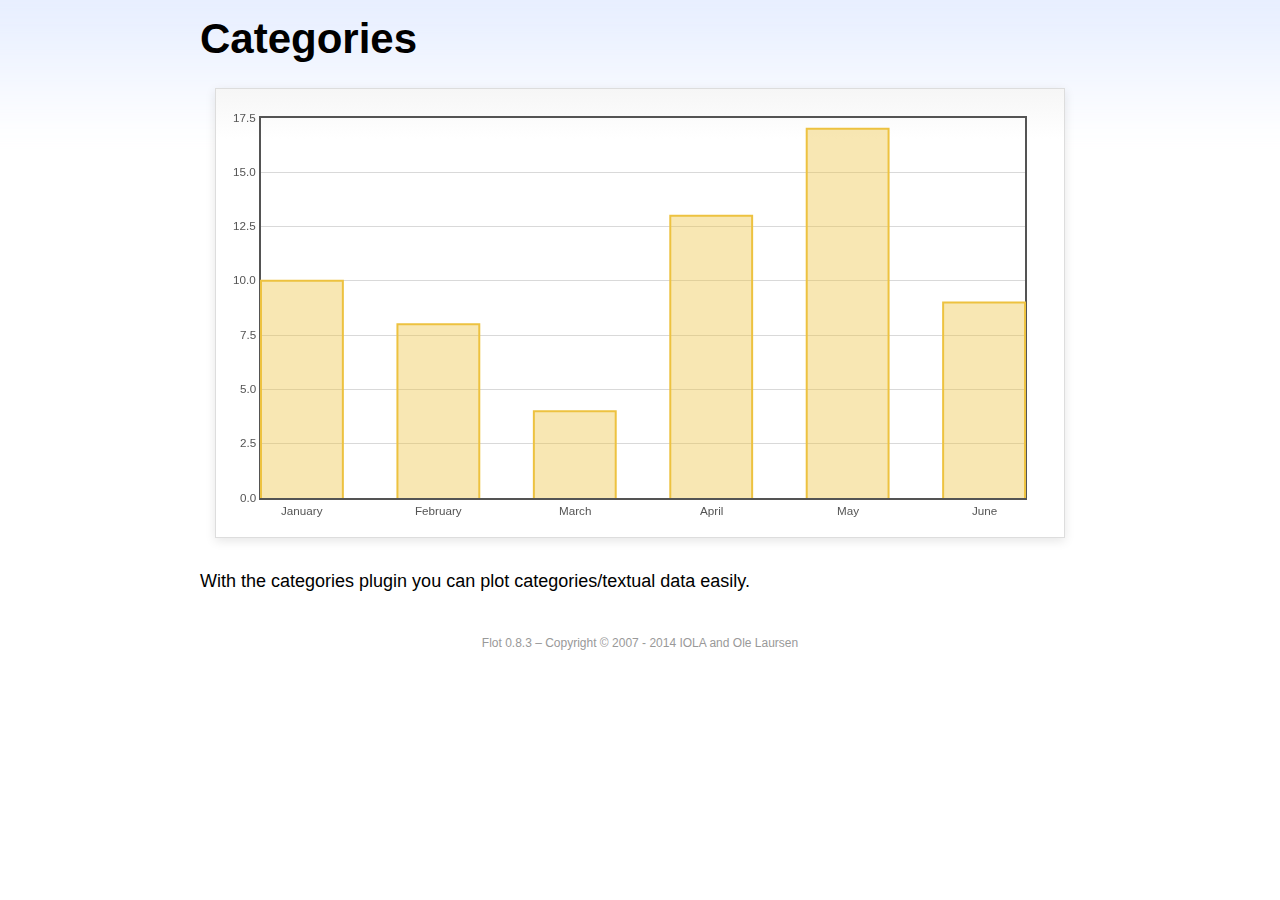
<file: static/js/flot/examples/categories/index.html>
<!DOCTYPE html PUBLIC "-//W3C//DTD HTML 4.01//EN" "http://www.w3.org/TR/html4/strict.dtd">
<html>
<head>
	<meta http-equiv="Content-Type" content="text/html; charset=utf-8">
	<title>Flot Examples: Categories</title>
	<link href="../examples.css" rel="stylesheet" type="text/css">
	<!--[if lte IE 8]><script language="javascript" type="text/javascript" src="../../excanvas.min.js"></script><![endif]-->
	<script language="javascript" type="text/javascript" src="../../jquery.js"></script>
	<script language="javascript" type="text/javascript" src="../../jquery.flot.js"></script>
	<script language="javascript" type="text/javascript" src="../../jquery.flot.categories.js"></script>
	<script type="text/javascript">

	$(function() {

		var data = [ ["January", 10], ["February", 8], ["March", 4], ["April", 13], ["May", 17], ["June", 9] ];

		$.plot("#placeholder", [ data ], {
			series: {
				bars: {
					show: true,
					barWidth: 0.6,
					align: "center"
				}
			},
			xaxis: {
				mode: "categories",
				tickLength: 0
			}
		});

		// Add the Flot version string to the footer

		$("#footer").prepend("Flot " + $.plot.version + " &ndash; ");
	});

	</script>
</head>
<body>

	<div id="header">
		<h2>Categories</h2>
	</div>

	<div id="content">

		<div class="demo-container">
			<div id="placeholder" class="demo-placeholder"></div>
		</div>

		<p>With the categories plugin you can plot categories/textual data easily.</p>

	</div>

	<div id="footer">
		Copyright &copy; 2007 - 2014 IOLA and Ole Laursen
	</div>

</body>
</html>
</file>
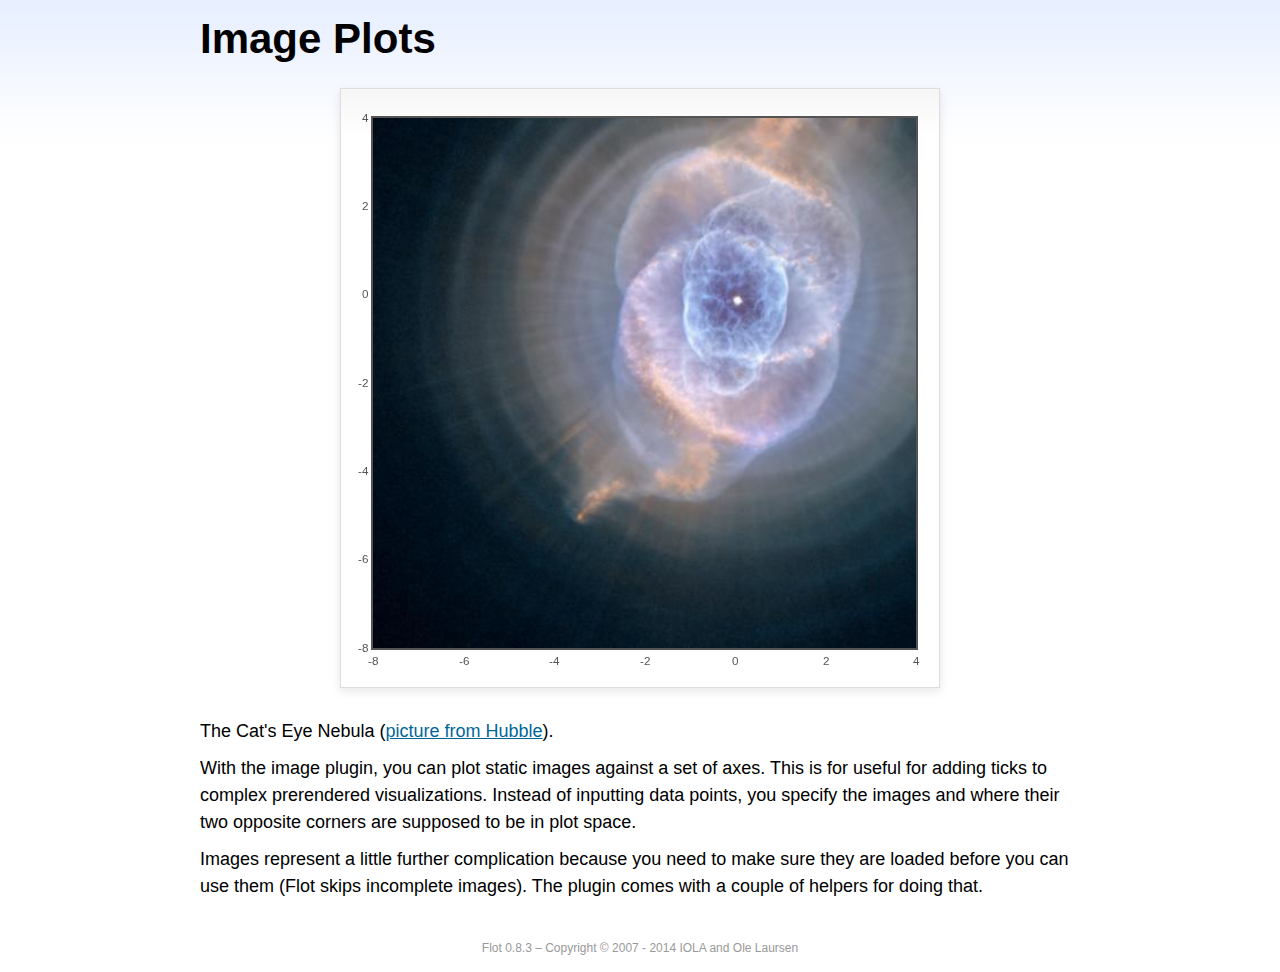
<file: static/js/flot/examples/image/index.html>
<!DOCTYPE html PUBLIC "-//W3C//DTD HTML 4.01//EN" "http://www.w3.org/TR/html4/strict.dtd">
<html>
<head>
	<meta http-equiv="Content-Type" content="text/html; charset=utf-8">
	<title>Flot Examples: Image Plots</title>
	<link href="../examples.css" rel="stylesheet" type="text/css">
	<!--[if lte IE 8]><script language="javascript" type="text/javascript" src="../../excanvas.min.js"></script><![endif]-->
	<script language="javascript" type="text/javascript" src="../../jquery.js"></script>
	<script language="javascript" type="text/javascript" src="../../jquery.flot.js"></script>
	<script language="javascript" type="text/javascript" src="../../jquery.flot.image.js"></script>
	<script type="text/javascript">

	$(function() {

		var data = [[["hs-2004-27-a-large-web.jpg", -10, -10, 10, 10]]];

		var options = {
			series: {
				images: {
					show: true
				}
			},
			xaxis: {
				min: -8,
				max: 4
			},
			yaxis: {
				min: -8,
				max: 4
			}
		};

		$.plot.image.loadDataImages(data, options, function () {
			$.plot("#placeholder", data, options);
		});

		// Add the Flot version string to the footer

		$("#footer").prepend("Flot " + $.plot.version + " &ndash; ");
	});

	</script>
</head>
<body>

	<div id="header">
		<h2>Image Plots</h2>
	</div>

	<div id="content">

		<div class="demo-container" style="width:600px;height:600px;">
			<div id="placeholder" class="demo-placeholder"></div>
		</div>

		<p>The Cat's Eye Nebula (<a href="http://hubblesite.org/gallery/album/nebula/pr2004027a/">picture from Hubble</a>).</p>

		<p>With the image plugin, you can plot static images against a set of axes. This is for useful for adding ticks to complex prerendered visualizations. Instead of inputting data points, you specify the images and where their two opposite corners are supposed to be in plot space.</p>

		<p>Images represent a little further complication because you need to make sure they are loaded before you can use them (Flot skips incomplete images). The plugin comes with a couple of helpers for doing that.</p>

	</div>

	<div id="footer">
		Copyright &copy; 2007 - 2014 IOLA and Ole Laursen
	</div>

</body>
</html>
</file>
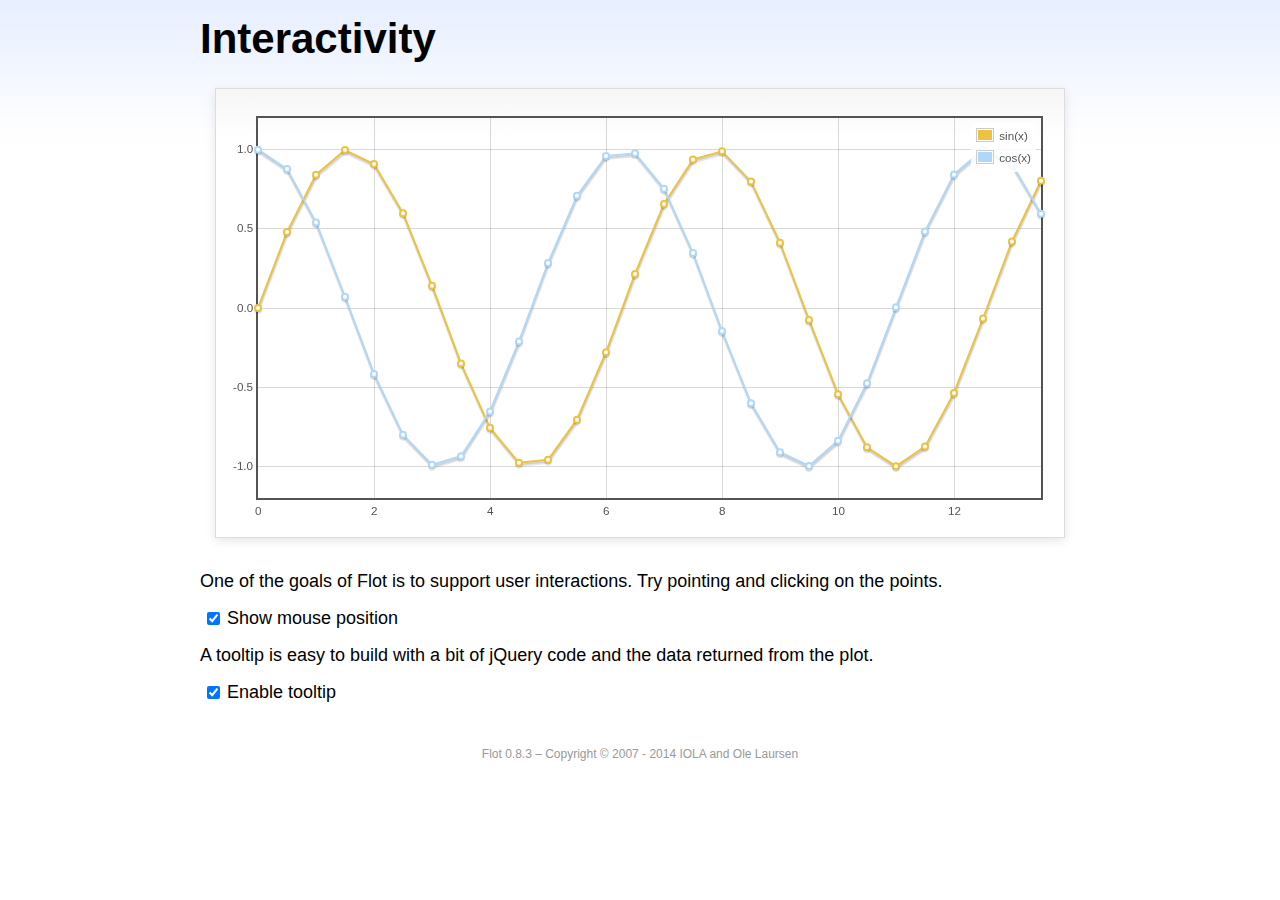
<file: static/js/flot/examples/interacting/index.html>
<!DOCTYPE html PUBLIC "-//W3C//DTD HTML 4.01//EN" "http://www.w3.org/TR/html4/strict.dtd">
<html>
<head>
	<meta http-equiv="Content-Type" content="text/html; charset=utf-8">
	<title>Flot Examples: Interactivity</title>
	<link href="../examples.css" rel="stylesheet" type="text/css">
	<!--[if lte IE 8]><script language="javascript" type="text/javascript" src="../../excanvas.min.js"></script><![endif]-->
	<script language="javascript" type="text/javascript" src="../../jquery.js"></script>
	<script language="javascript" type="text/javascript" src="../../jquery.flot.js"></script>
	<script type="text/javascript">

	$(function() {

		var sin = [],
			cos = [];

		for (var i = 0; i < 14; i += 0.5) {
			sin.push([i, Math.sin(i)]);
			cos.push([i, Math.cos(i)]);
		}

		var plot = $.plot("#placeholder", [
			{ data: sin, label: "sin(x)"},
			{ data: cos, label: "cos(x)"}
		], {
			series: {
				lines: {
					show: true
				},
				points: {
					show: true
				}
			},
			grid: {
				hoverable: true,
				clickable: true
			},
			yaxis: {
				min: -1.2,
				max: 1.2
			}
		});

		$("<div id='tooltip'></div>").css({
			position: "absolute",
			display: "none",
			border: "1px solid #fdd",
			padding: "2px",
			"background-color": "#fee",
			opacity: 0.80
		}).appendTo("body");

		$("#placeholder").bind("plothover", function (event, pos, item) {

			if ($("#enablePosition:checked").length > 0) {
				var str = "(" + pos.x.toFixed(2) + ", " + pos.y.toFixed(2) + ")";
				$("#hoverdata").text(str);
			}

			if ($("#enableTooltip:checked").length > 0) {
				if (item) {
					var x = item.datapoint[0].toFixed(2),
						y = item.datapoint[1].toFixed(2);

					$("#tooltip").html(item.series.label + " of " + x + " = " + y)
						.css({top: item.pageY+5, left: item.pageX+5})
						.fadeIn(200);
				} else {
					$("#tooltip").hide();
				}
			}
		});

		$("#placeholder").bind("plotclick", function (event, pos, item) {
			if (item) {
				$("#clickdata").text(" - click point " + item.dataIndex + " in " + item.series.label);
				plot.highlight(item.series, item.datapoint);
			}
		});

		// Add the Flot version string to the footer

		$("#footer").prepend("Flot " + $.plot.version + " &ndash; ");
	});

	</script>
</head>
<body>
	<div id="header">
		<h2>Interactivity</h2>
	</div>

	<div id="content">

		<div class="demo-container">
			<div id="placeholder" class="demo-placeholder"></div>
		</div>

		<p>One of the goals of Flot is to support user interactions. Try pointing and clicking on the points.</p>

		<p>
			<label><input id="enablePosition" type="checkbox" checked="checked"></input>Show mouse position</label>
			<span id="hoverdata"></span>
			<span id="clickdata"></span>
		</p>

		<p>A tooltip is easy to build with a bit of jQuery code and the data returned from the plot.</p>

		<p><label><input id="enableTooltip" type="checkbox" checked="checked"></input>Enable tooltip</label></p>

	</div>

	<div id="footer">
		Copyright &copy; 2007 - 2014 IOLA and Ole Laursen
	</div>

</body>
</html>
</file>
<file: static/js/flot/examples/examples.css>
* {	padding: 0; margin: 0; vertical-align: top; }

body {
	background: url(background.png) repeat-x;
	font: 18px/1.5em "proxima-nova", Helvetica, Arial, sans-serif;
}

a {	color: #069; }
a:hover { color: #28b; }

h2 {
	margin-top: 15px;
	font: normal 32px "omnes-pro", Helvetica, Arial, sans-serif;
}

h3 {
	margin-left: 30px;
	font: normal 26px "omnes-pro", Helvetica, Arial, sans-serif;
	color: #666;
}

p {
	margin-top: 10px;
}

button {
	font-size: 18px;
	padding: 1px 7px;
}

input {
	font-size: 18px;
}

input[type=checkbox] {
	margin: 7px;
}

#header {
	position: relative;
	width: 900px;
	margin: auto;
}

#header h2 {
	margin-left: 10px;
	vertical-align: middle;
	font-size: 42px;
	font-weight: bold;
	text-decoration: none;
	color: #000;
}

#content {
	width: 880px;
	margin: 0 auto;
	padding: 10px;
}

#footer {
	margin-top: 25px;
	margin-bottom: 10px;
	text-align: center;
	font-size: 12px;
	color: #999;
}

.demo-container {
	box-sizing: border-box;
	width: 850px;
	height: 450px;
	padding: 20px 15px 15px 15px;
	margin: 15px auto 30px auto;
	border: 1px solid #ddd;
	background: #fff;
	background: linear-gradient(#f6f6f6 0, #fff 50px);
	background: -o-linear-gradient(#f6f6f6 0, #fff 50px);
	background: -ms-linear-gradient(#f6f6f6 0, #fff 50px);
	background: -moz-linear-gradient(#f6f6f6 0, #fff 50px);
	background: -webkit-linear-gradient(#f6f6f6 0, #fff 50px);
	box-shadow: 0 3px 10px rgba(0,0,0,0.15);
	-o-box-shadow: 0 3px 10px rgba(0,0,0,0.1);
	-ms-box-shadow: 0 3px 10px rgba(0,0,0,0.1);
	-moz-box-shadow: 0 3px 10px rgba(0,0,0,0.1);
	-webkit-box-shadow: 0 3px 10px rgba(0,0,0,0.1);
}

.demo-placeholder {
	width: 100%;
	height: 100%;
	font-size: 14px;
	line-height: 1.2em;
}

.legend table {
	border-spacing: 5px;
}
</file>
